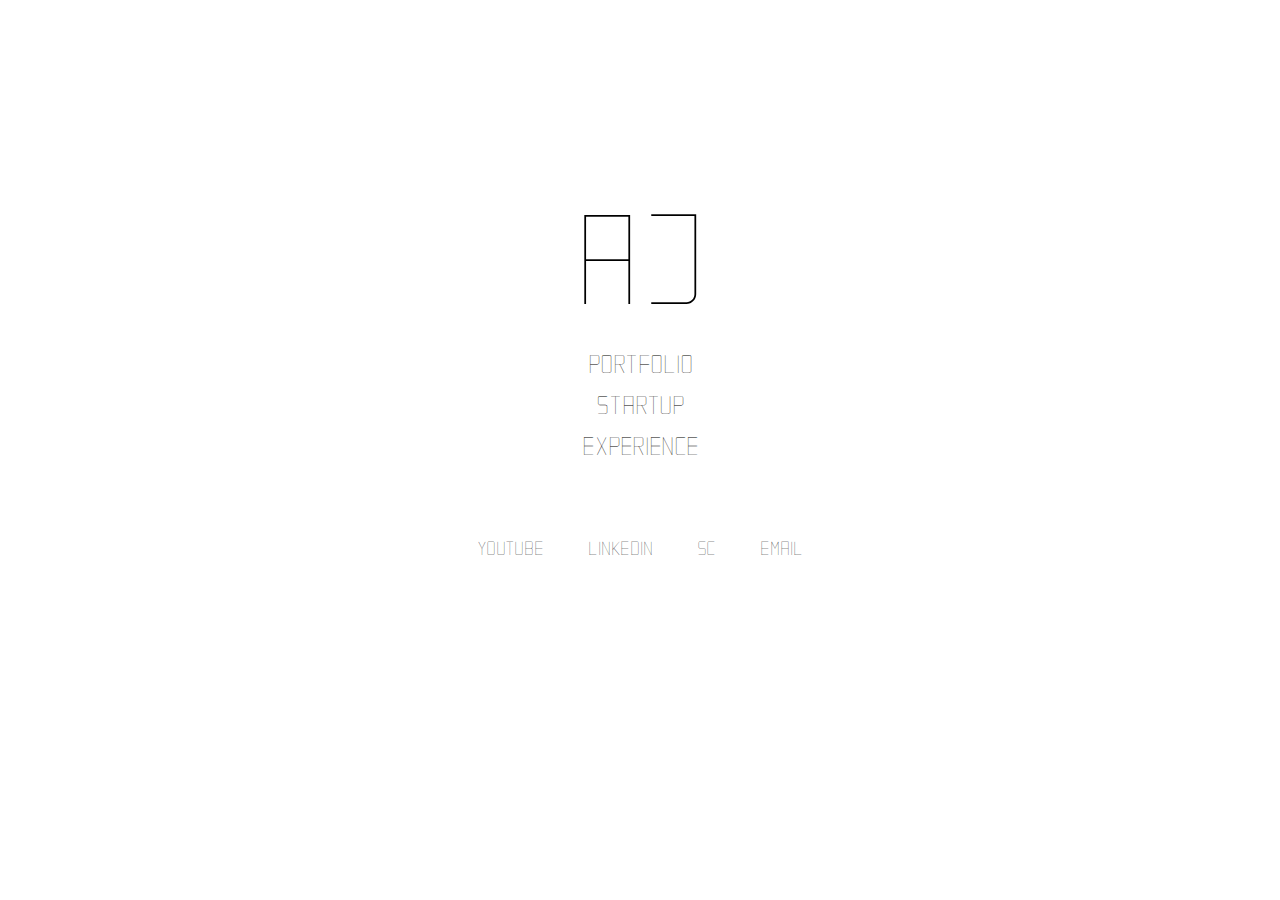
<file: index.html>
<head>
    <meta charset="UTF-8">
    <meta name="viewport" content="width=device-width, initial-scale=1.0">
    <title>Adam Jirovec</title>
    <link rel="stylesheet" href="style.css">
</head>

<body>
<center>
    <div class="main">
        <p id="website-name">AJ</p> 
        <p><a href="portfolio.html" target="_blank">Portfolio</a></p>
        <p><a href="https://cyberglide.tech" target="_blank">Startup</a></p>
        <p><a href="resume.html" target="_blank">Experience</a></p>
    </div>

    <footer class="footer"></footer>
    <div class="footer-links">
        <a href="https://www.youtube.com/@adam.jirovec" target="_blank">YouTube</a>
        <a href="https://www.linkedin.com/in/adam-jirovec" target="_blank">LinkedIn</a>
        <a href="https://soundcloud.com/adam-jirovec-794172119" target="_blank">SC</a>
        <a href="mailto:adam.jirovec@icloud.com">Email</a>
    </div>
</footer>
</center>
</file>
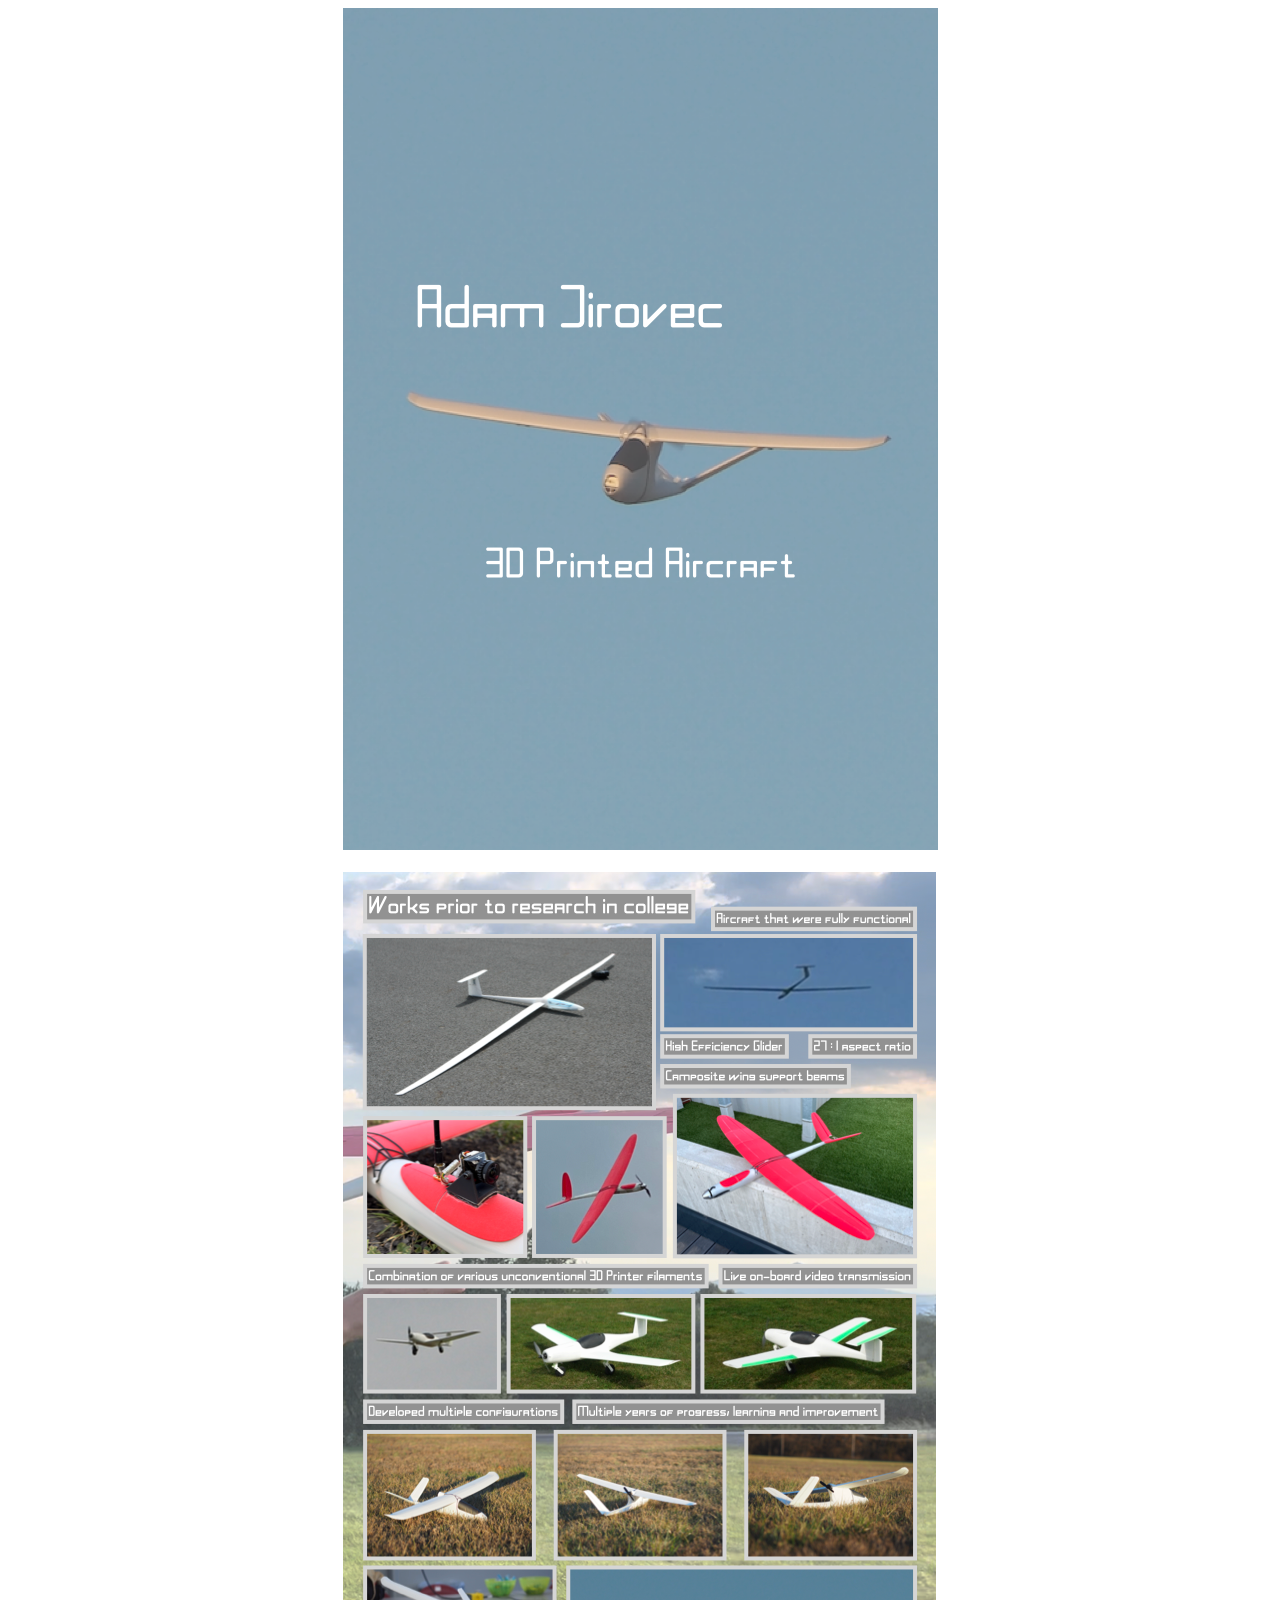
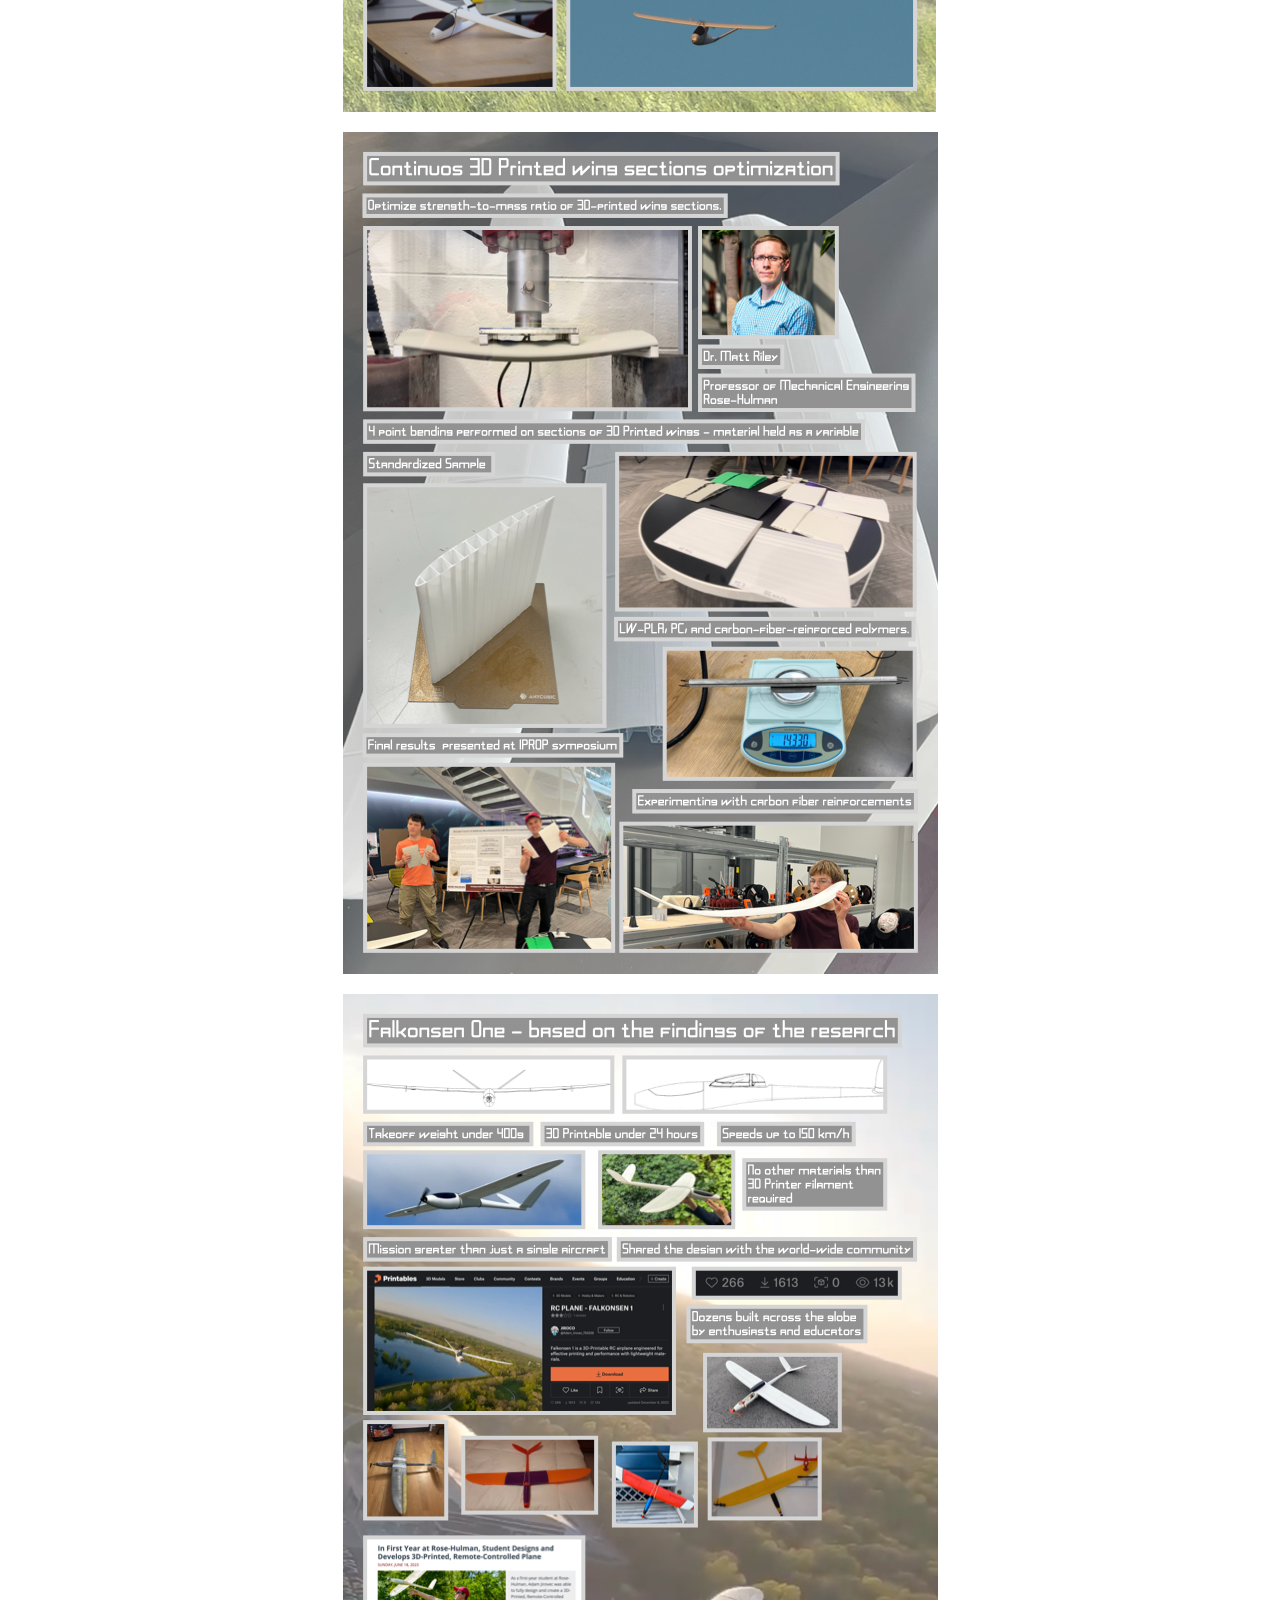
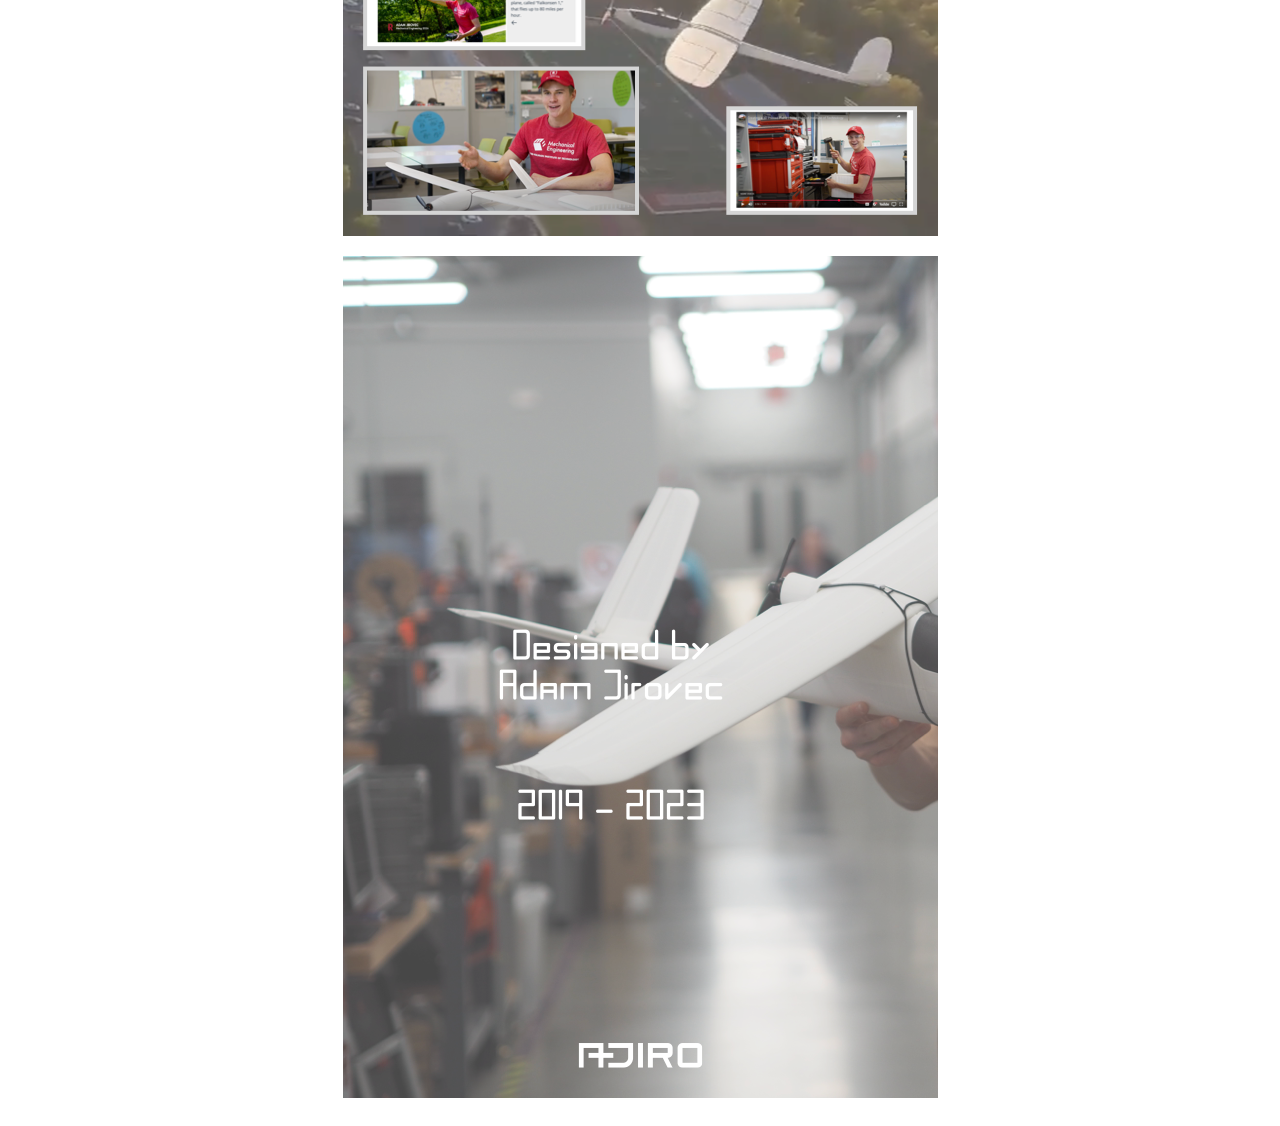
<file: 3D_Printed_Aircraft.html>
<!doctype html>
<html lang="en">
<head>
  <meta charset="UTF-8" />
  <meta name="viewport" content="width=device-width, initial-scale=1.0" />
  <title>Adam Jirovec - Paneled Electric Motorcycle</title>
  <link rel="stylesheet" href="style.css" />
</head>

<body>
  <div class="image-container">
    <!-- Make sure the actual files match these names -->
    <img src="3D_Printed_Aircraft_1.png" alt="3D Printed Aircraft 1" class="portfolio-image" />
    <img src="3D_Printed_Aircraft_2.png" alt="3D Printed Aircraft 2" class="portfolio-image" />
    <img src="3D_Printed_Aircraft_3.png" alt="3D Printed Aircraft 3" class="portfolio-image" />
    <img src="3D_Printed_Aircraft_4.png" alt="3D Printed Aircraft 4" class="portfolio-image" />
    <img src="3D_Printed_Aircraft_5.png" alt="3D Printed Aircraft 5" class="portfolio-image" />
  </div>
</body>
</html>
</file>
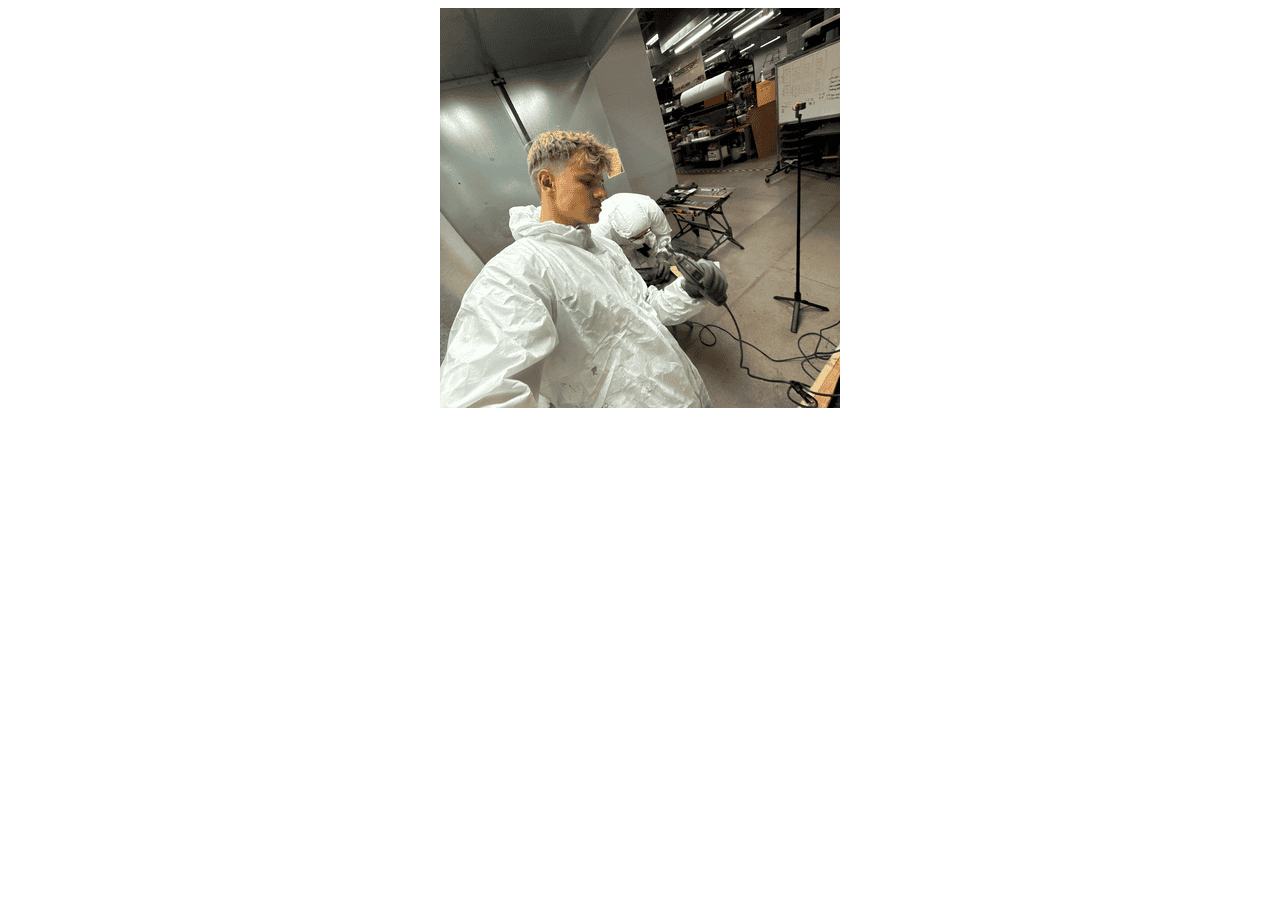
<file: About_Me.html>
<!doctype html>
<html lang="en">
<head>
  <meta charset="UTF-8" />
  <meta name="viewport" content="width=device-width, initial-scale=1.0" />
  <title>Adam Jirovec - About Me</title>
  <link rel="stylesheet" href="style.css" />
</head>

<body>
  <div class="image-container">
    <!-- Make sure the actual files match these names -->
    <img src="About_Me.png" alt="Adam Jirovec" class="portfolio-image" />
  </div>
</body>
</html>
</file>
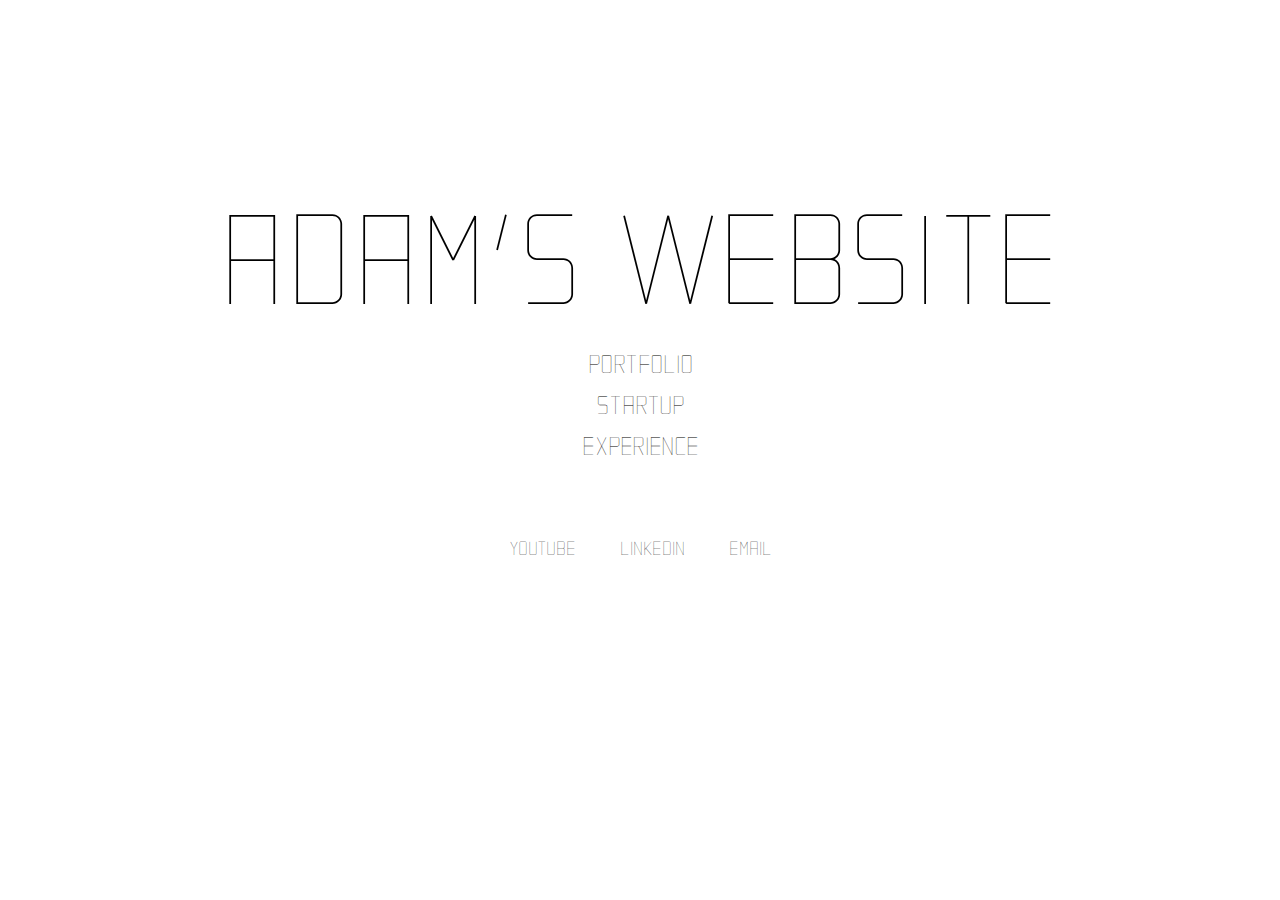
<file: Adam's Website.html>
<head>
    
    <meta charset="UTF-8">
    <meta name="viewport" content="width=device-width, initial-scale=1.0">

    <title>Adam's Website</title>
    
    <link rel="stylesheet" href="style.css">

<!-- Code injected by live-server -->
<script>
	// <![CDATA[  <-- For SVG support
	if ('WebSocket' in window) {
		(function () {
			function refreshCSS() {
				var sheets = [].slice.call(document.getElementsByTagName("link"));
				var head = document.getElementsByTagName("head")[0];
				for (var i = 0; i < sheets.length; ++i) {
					var elem = sheets[i];
					var parent = elem.parentElement || head;
					parent.removeChild(elem);
					var rel = elem.rel;
					if (elem.href && typeof rel != "string" || rel.length == 0 || rel.toLowerCase() == "stylesheet") {
						var url = elem.href.replace(/(&|\?)_cacheOverride=\d+/, '');
						elem.href = url + (url.indexOf('?') >= 0 ? '&' : '?') + '_cacheOverride=' + (new Date().valueOf());
					}
					parent.appendChild(elem);
				}
			}
			var protocol = window.location.protocol === 'http:' ? 'ws://' : 'wss://';
			var address = protocol + window.location.host + window.location.pathname + '/ws';
			var socket = new WebSocket(address);
			socket.onmessage = function (msg) {
				if (msg.data == 'reload') window.location.reload();
				else if (msg.data == 'refreshcss') refreshCSS();
			};
			if (sessionStorage && !sessionStorage.getItem('IsThisFirstTime_Log_From_LiveServer')) {
				console.log('Live reload enabled.');
				sessionStorage.setItem('IsThisFirstTime_Log_From_LiveServer', true);
			}
		})();
	}
	else {
		console.error('Upgrade your browser. This Browser is NOT supported WebSocket for Live-Reloading.');
	}
	// ]]>
</script>
</head>

<body>
<center>
    <div class="main">
<p id="website-name">Adam's Website</p> 
<!-- <h6>hi</h6>

<p>this is a book</p>

<img src="tiger.jpeg" width="100%" height="10%"> -->


<p><a href="https://www.youtube.com" target="_blank">Portfolio</a></p>
<p><a href="https://www.youtube.com" target="_blank">Startup</a></p>
<p><a href="https://www.youtube.com" target="_blank">Experience</a></p>
</div>


<footer class="footer"></footer>
    <div class="footer-links">
        <a href="https://www.youtube.com" target="_blank">YouTube</a>
        <a href="https://www.linkedin.com" target="_blank">LinkedIn</a>
        <a href="mailto:youremail@example.com">Email</a>
    </div>
</footer>
</center>

    <body>
</file>
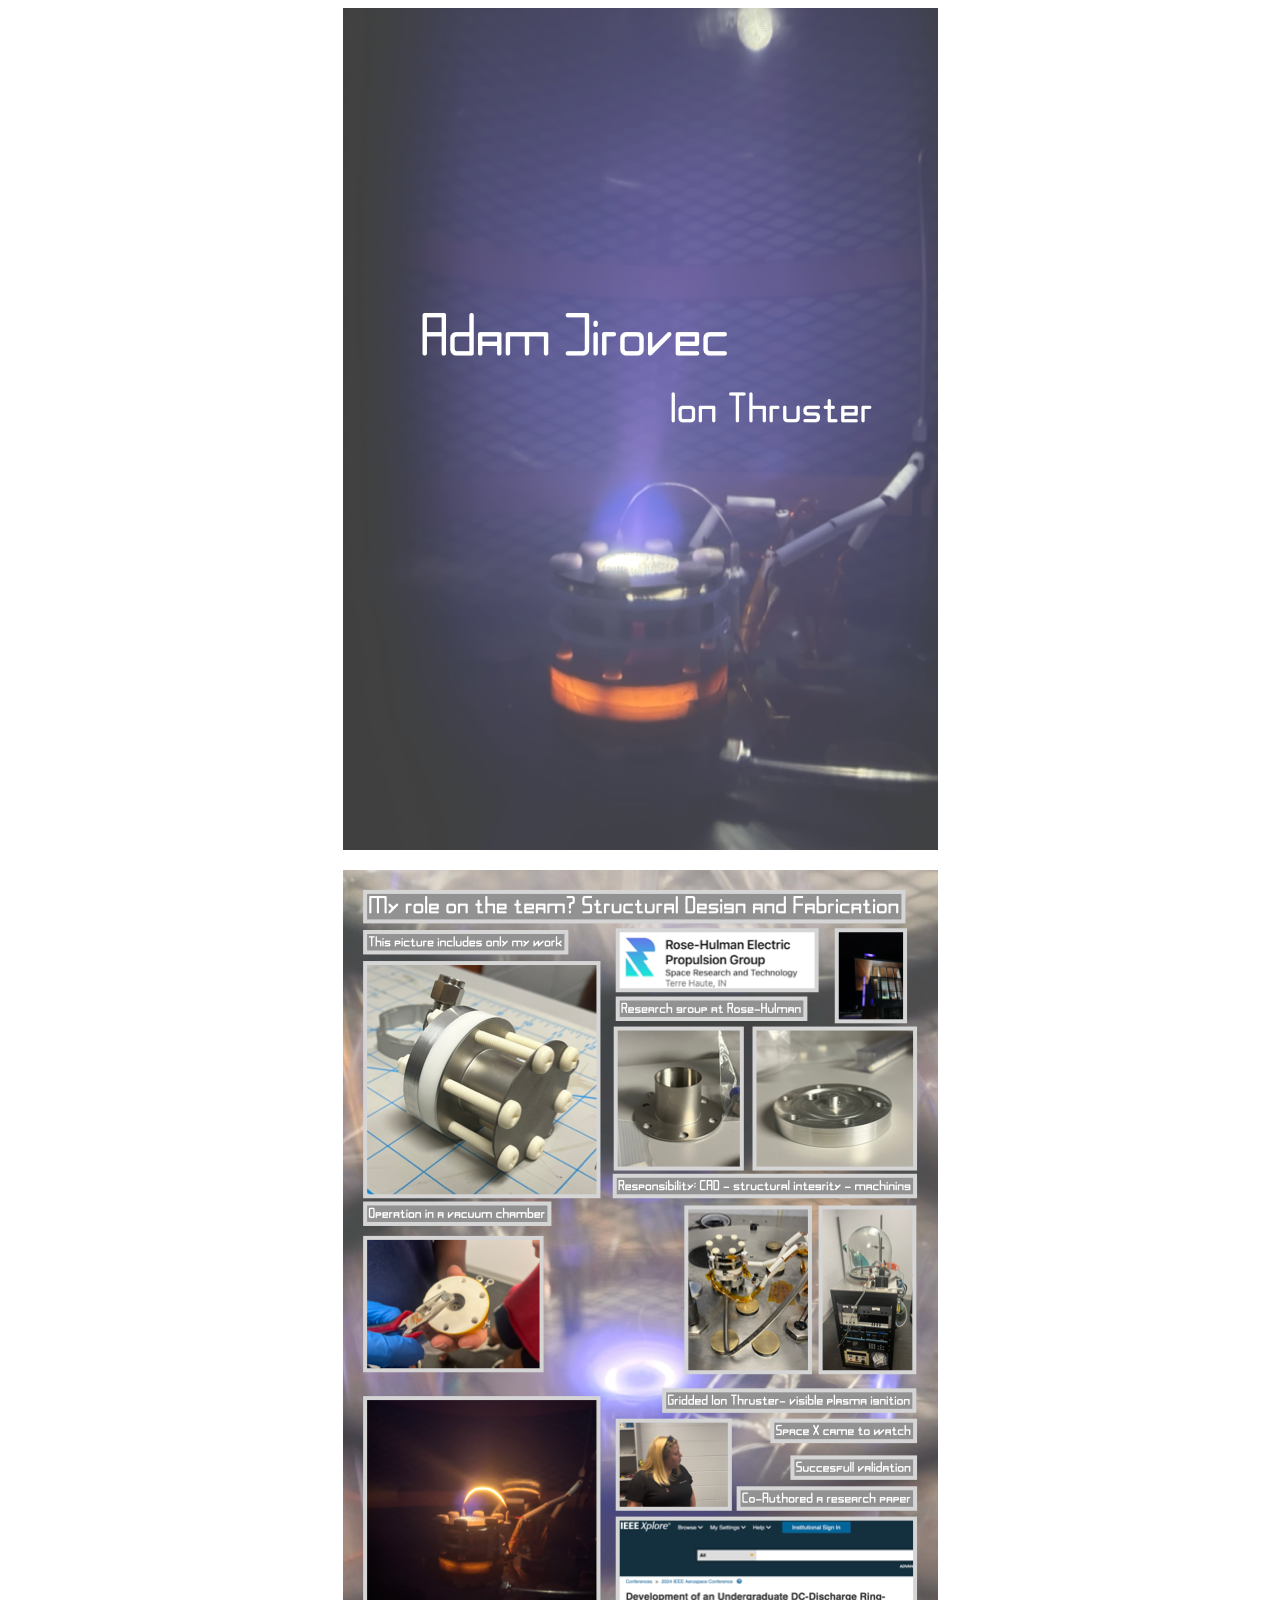
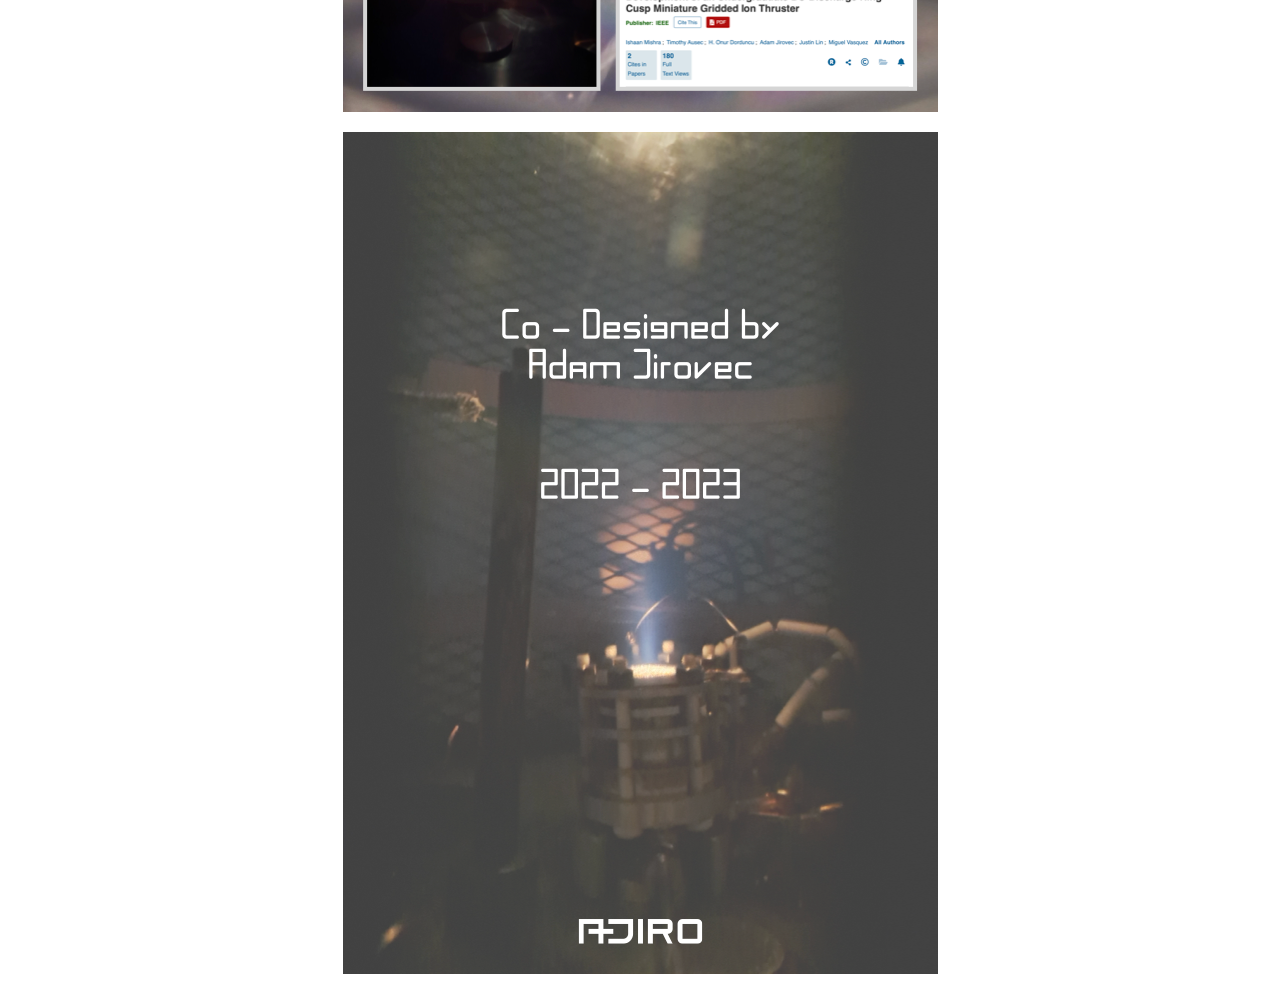
<file: Ion_Propulsion.html>
<!doctype html>
<html lang="en">
<head>
  <meta charset="UTF-8" />
  <meta name="viewport" content="width=device-width, initial-scale=1.0" />
  <title>Adam Jirovec - Paneled Electric Motorcycle</title>
  <link rel="stylesheet" href="style.css" />
</head>

<body>
  <div class="image-container">
    <!-- Make sure the actual files match these names -->
    <img src="Ion_Propulsion_1.png" alt="Ion Propulsion 1" class="portfolio-image" />
    <img src="Ion_Propulsion_2.png" alt="Ion Propulsion 2" class="portfolio-image" />
    <img src="Ion_Propulsion_3.png" alt="Ion Propulsion 3" class="portfolio-image" />
  </div>
</body>
</html>
</file>
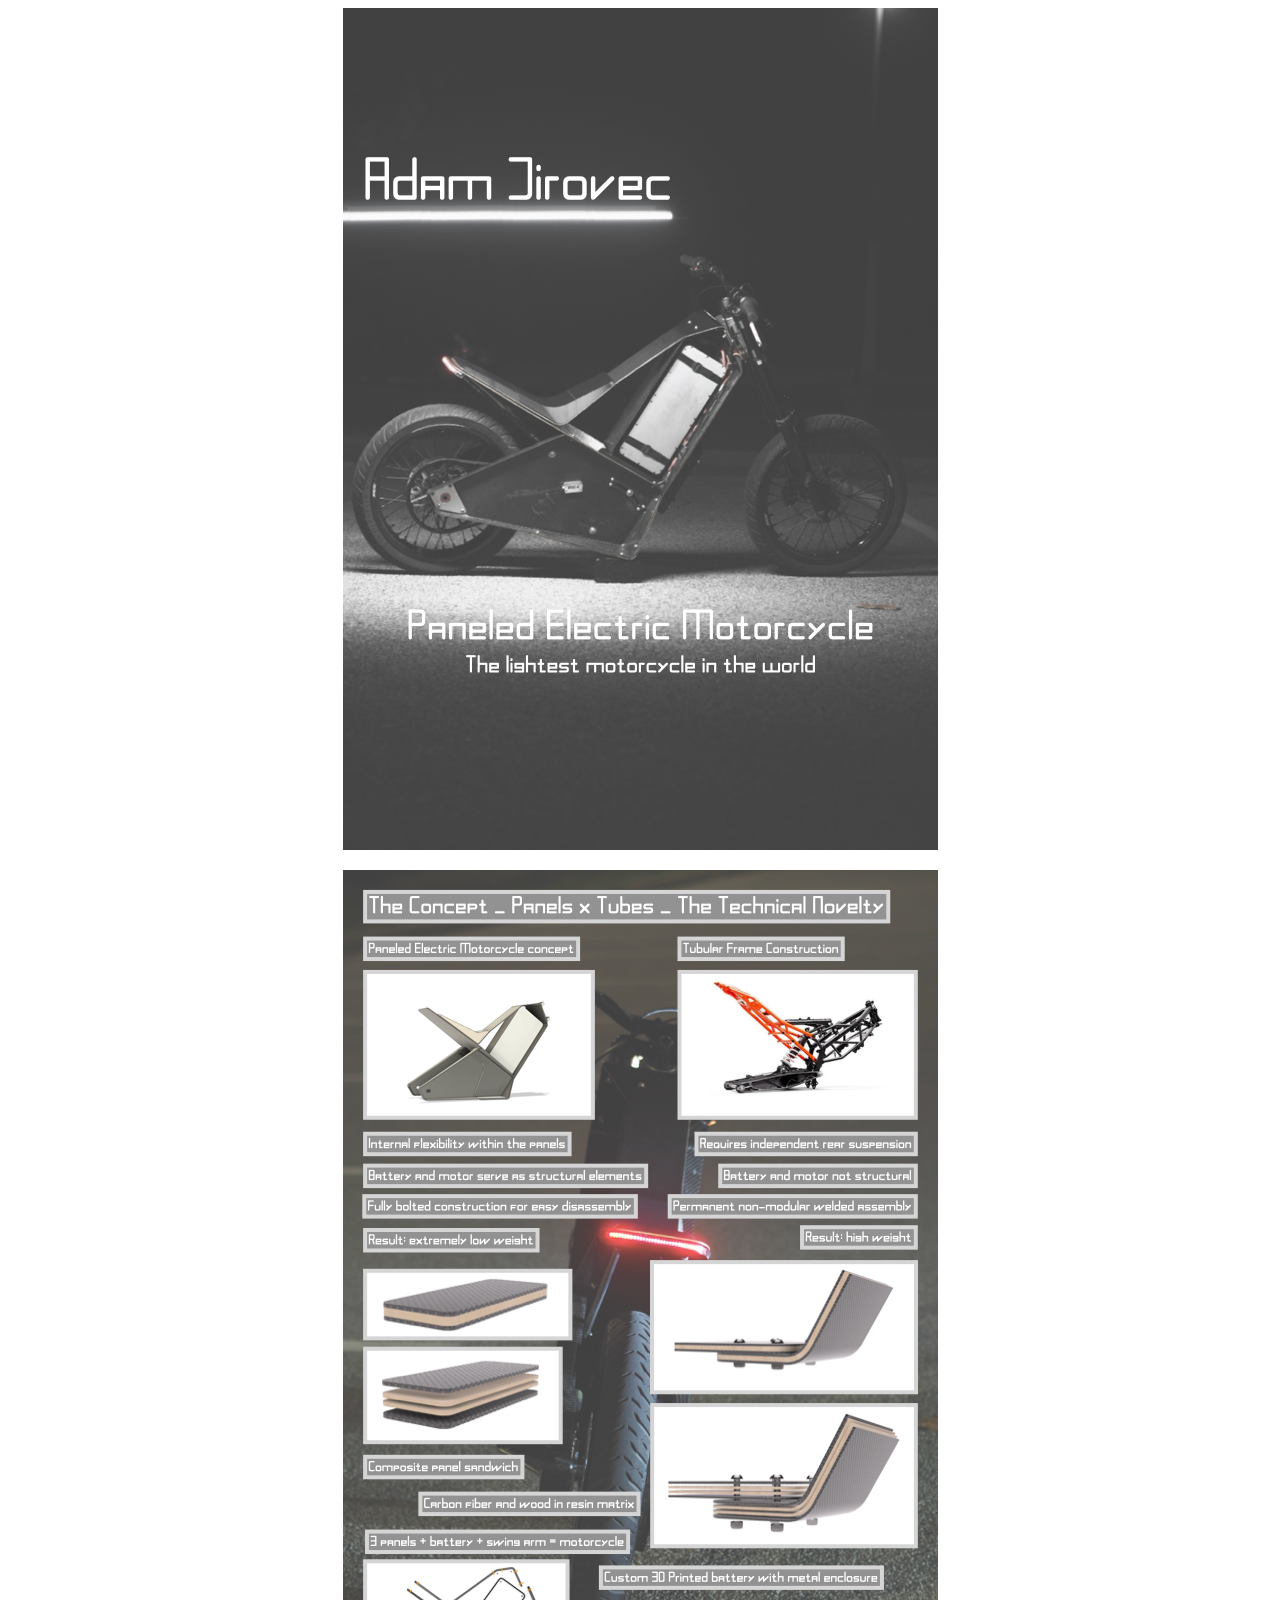
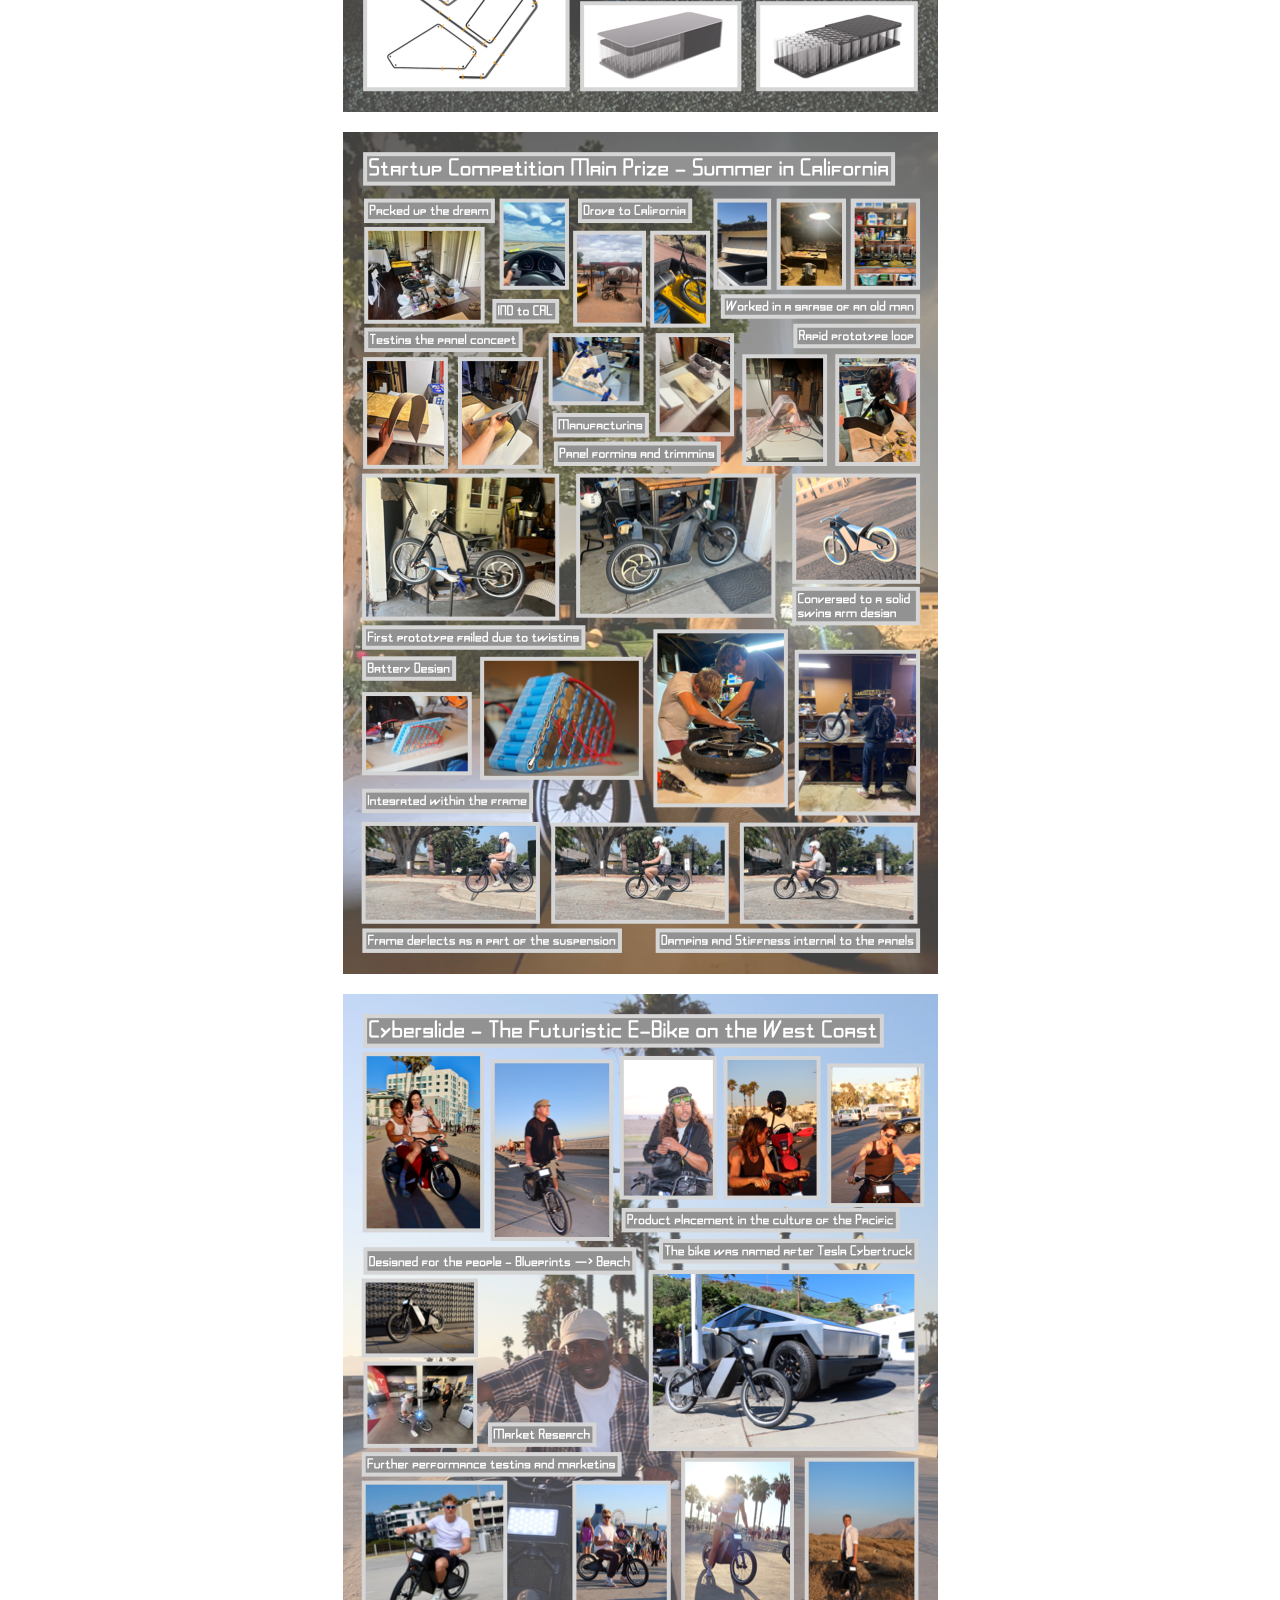
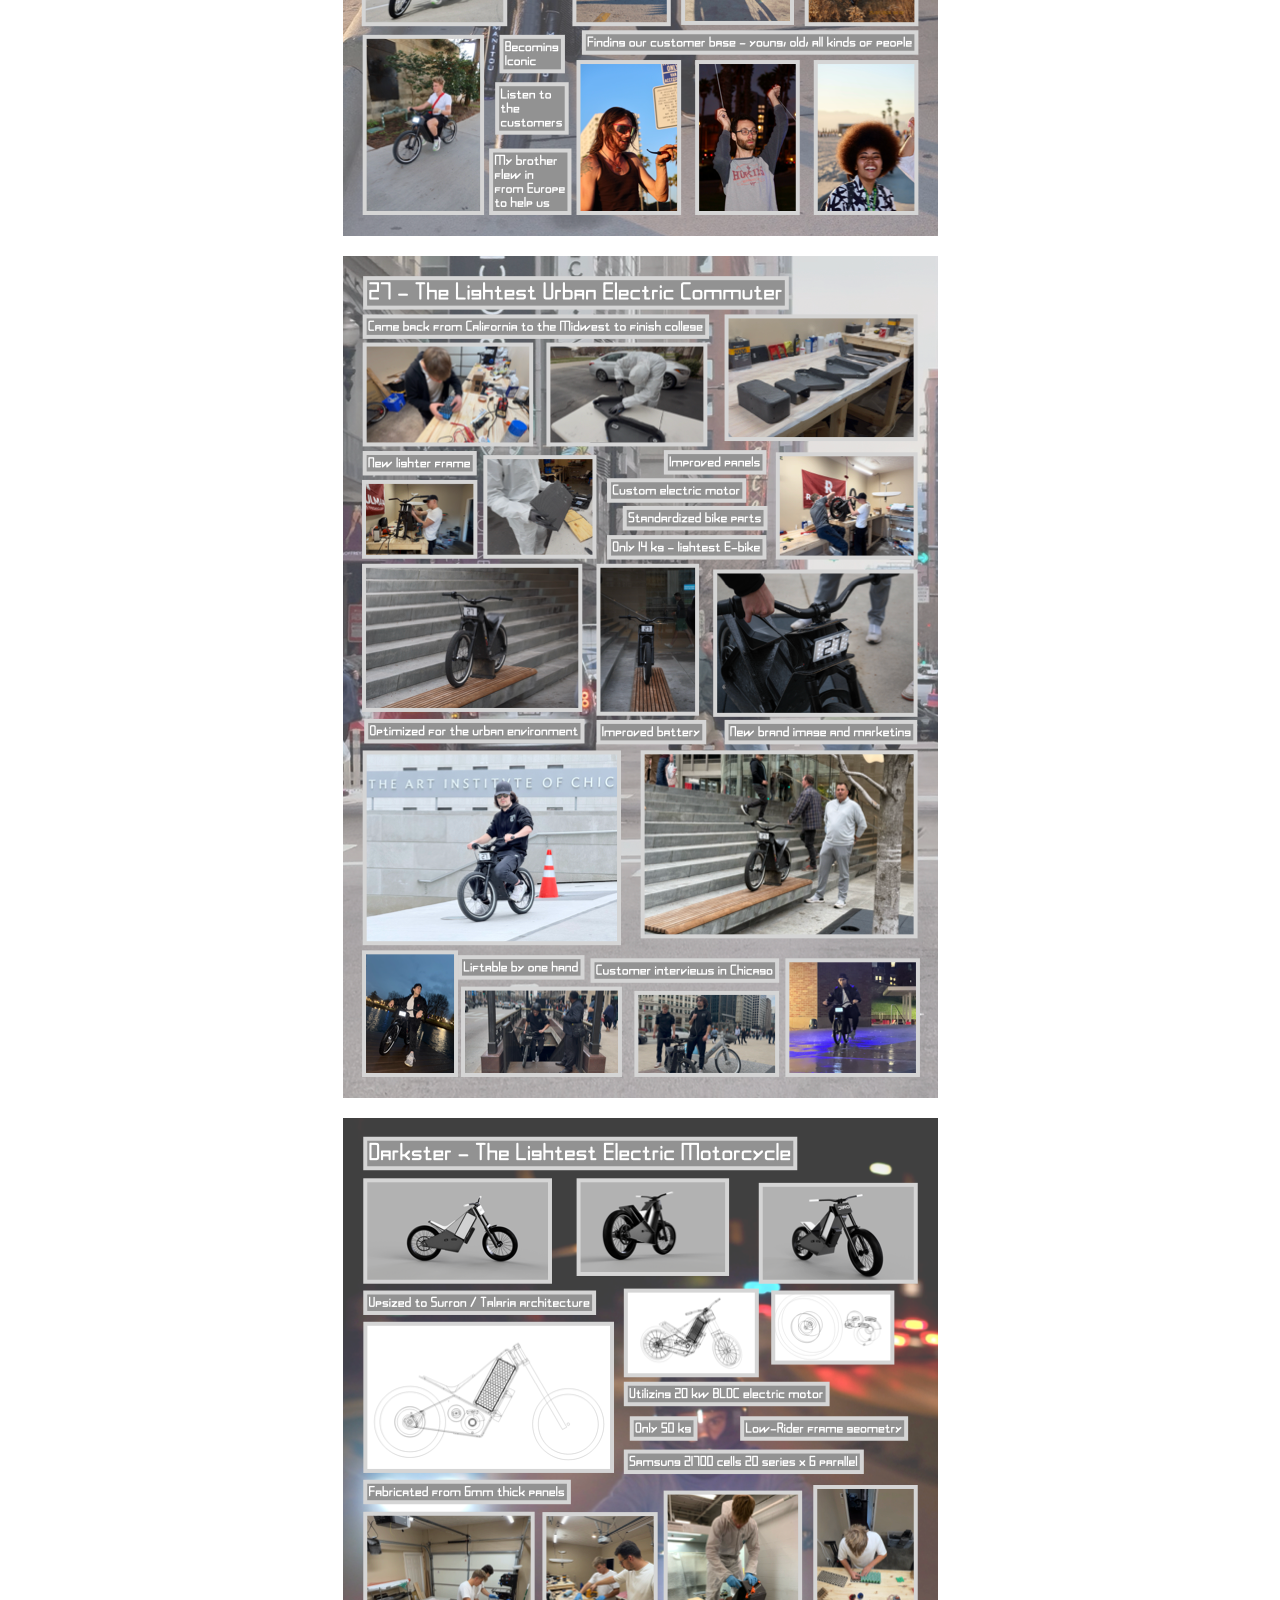
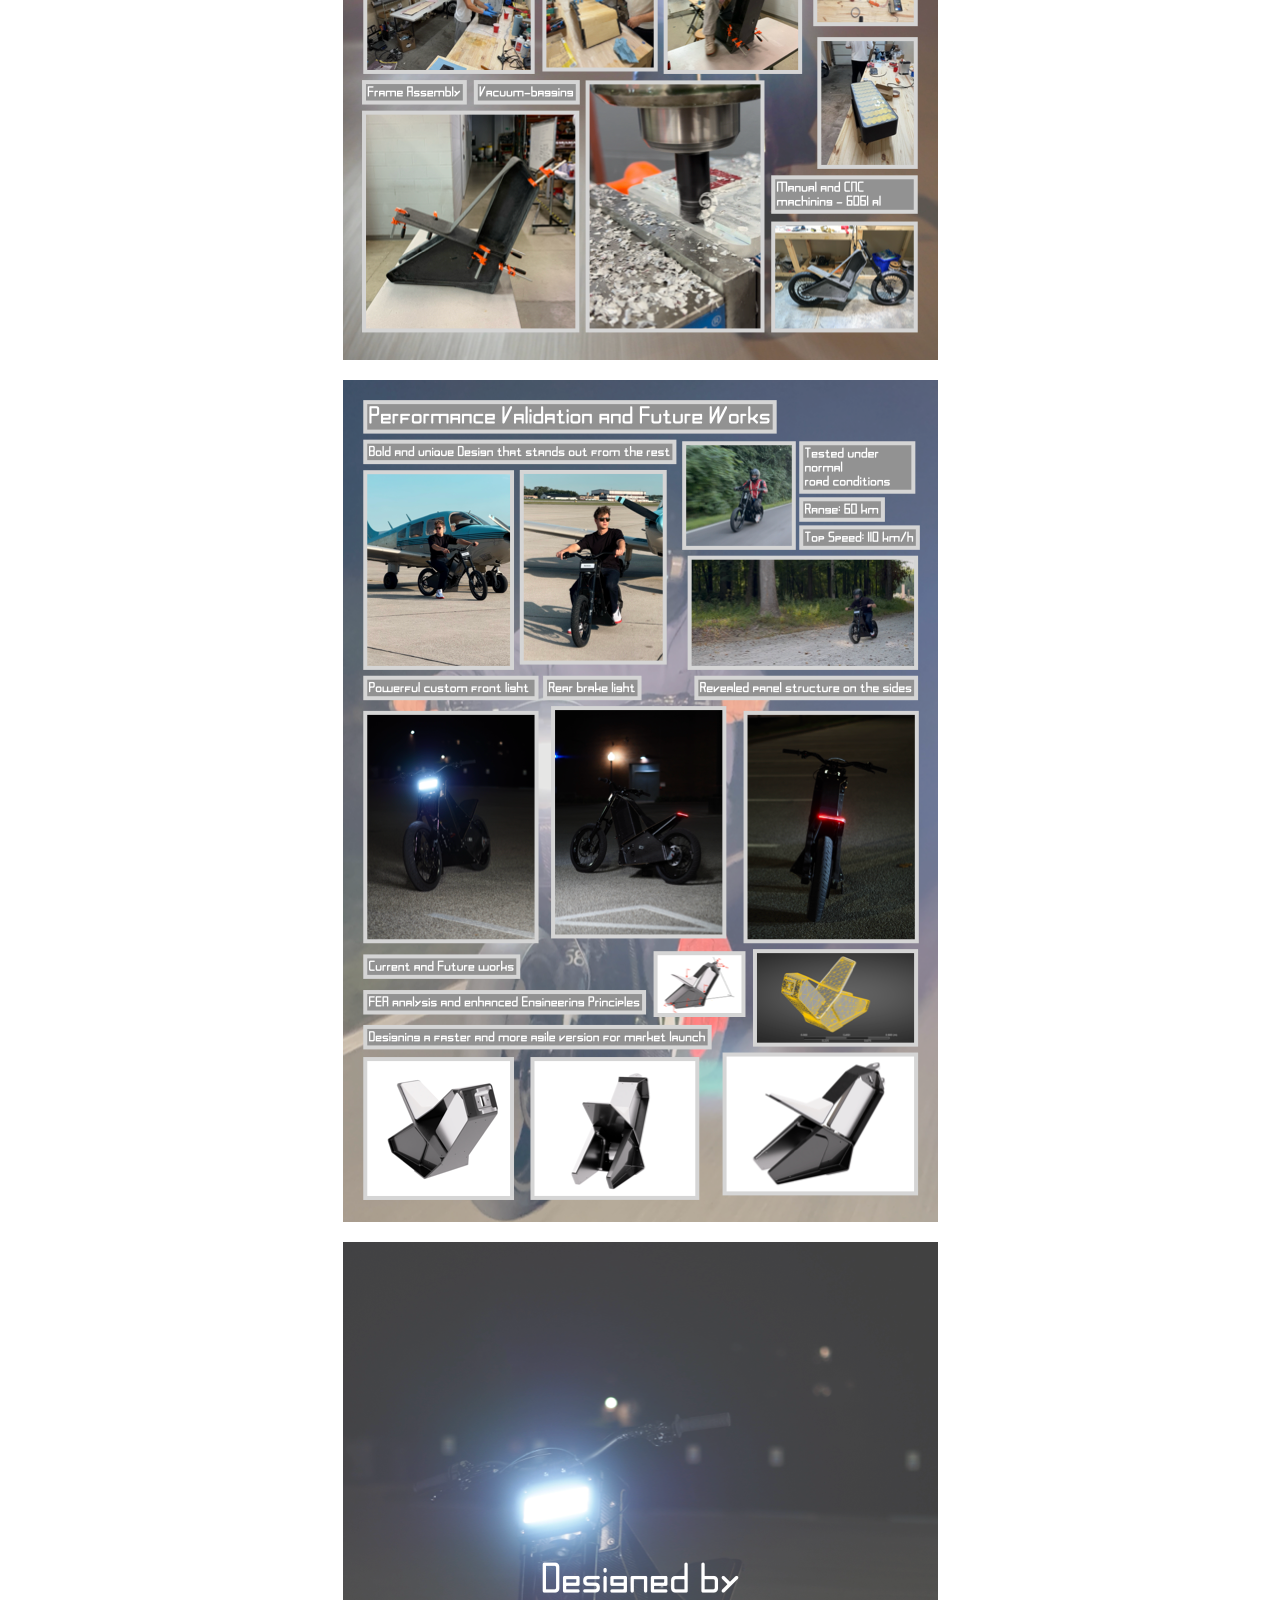
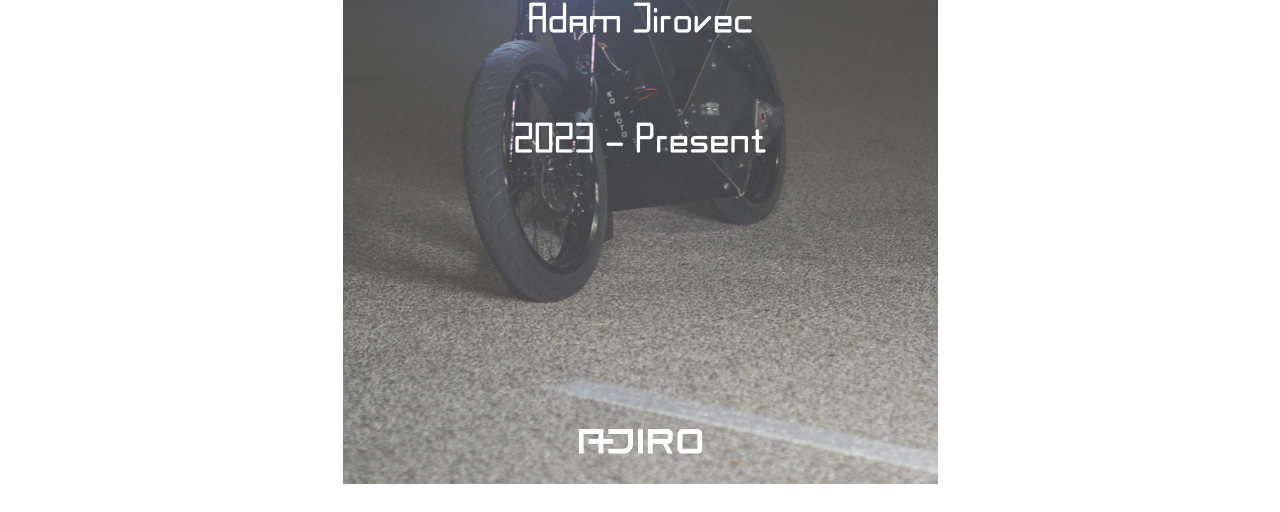
<file: Paneled_Electric_Motorcycle.html>
<!doctype html>
<html lang="en">
<head>
  <meta charset="UTF-8" />
  <meta name="viewport" content="width=device-width, initial-scale=1.0" />
  <title>Adam Jirovec - Paneled Electric Motorcycle</title>
  <link rel="stylesheet" href="style.css" />
</head>

<body>
  <div class="image-container">
    <!-- Make sure the actual files match these names -->
    <img src="Paneled_Electric_Motorcycle_1.png" alt="{aneled Electric Motorcycle 1" class="portfolio-image" />
    <img src="Paneled_Electric_Motorcycle_2.png" alt="Paneled Electric Motorcycle 2" class="portfolio-image" />
    <img src="Paneled_Electric_Motorcycle_3.png" alt="Paneled Electric Motorcycle 3" class="portfolio-image" />
    <img src="Paneled_Electric_Motorcycle_4.png" alt="Paneled Electric Motorcycle 4" class="portfolio-image" />
    <img src="Paneled_Electric_Motorcycle_5.png" alt="Paneled Electric Motorcycle 5" class="portfolio-image" />
    <img src="Paneled_Electric_Motorcycle_6.png" alt="Paneled Electric Motorcycle 6" class="portfolio-image" />
    <img src="Paneled_Electric_Motorcycle_7.png" alt="Paneled Electric Motorcycle 7" class="portfolio-image" />
    <img src="Paneled_Electric_Motorcycle_8.png" alt="Paneled Electric Motorcycle 8" class="portfolio-image" />
  </div>
</body>
</html>
</file>
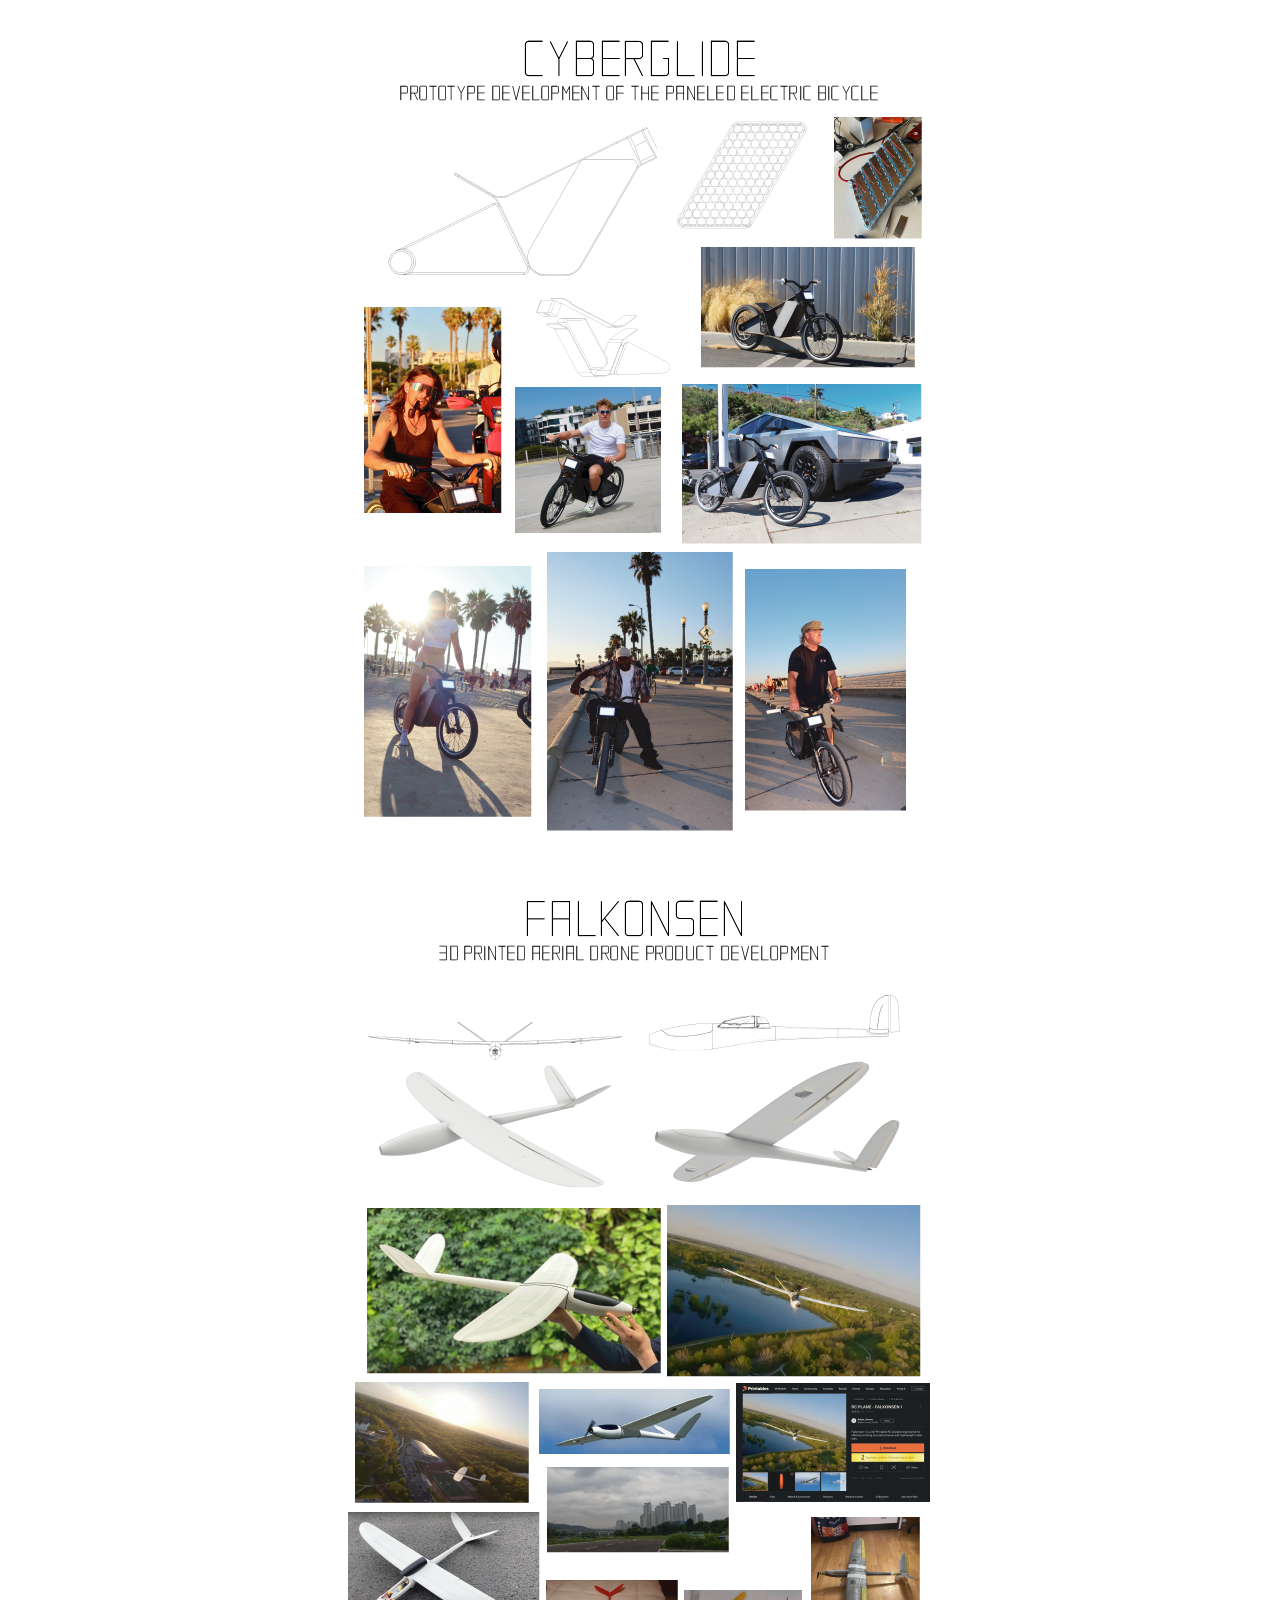
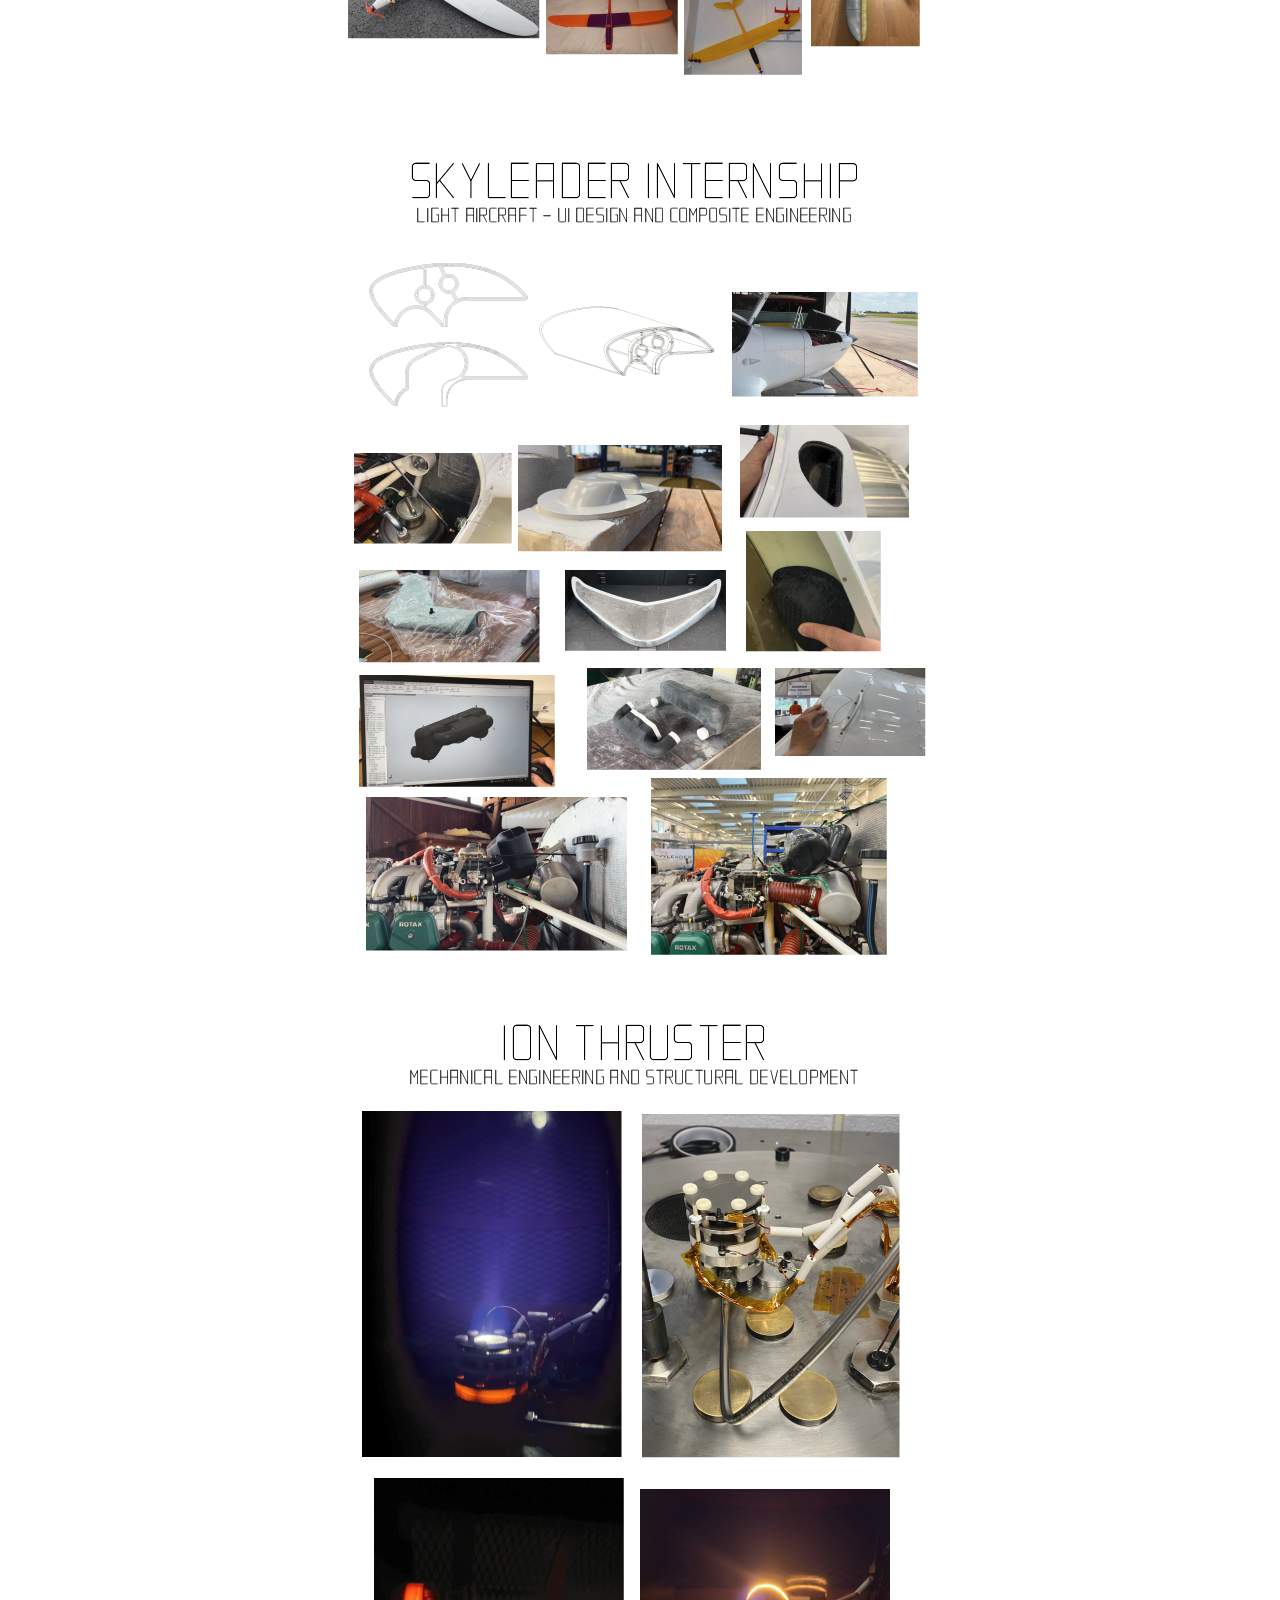
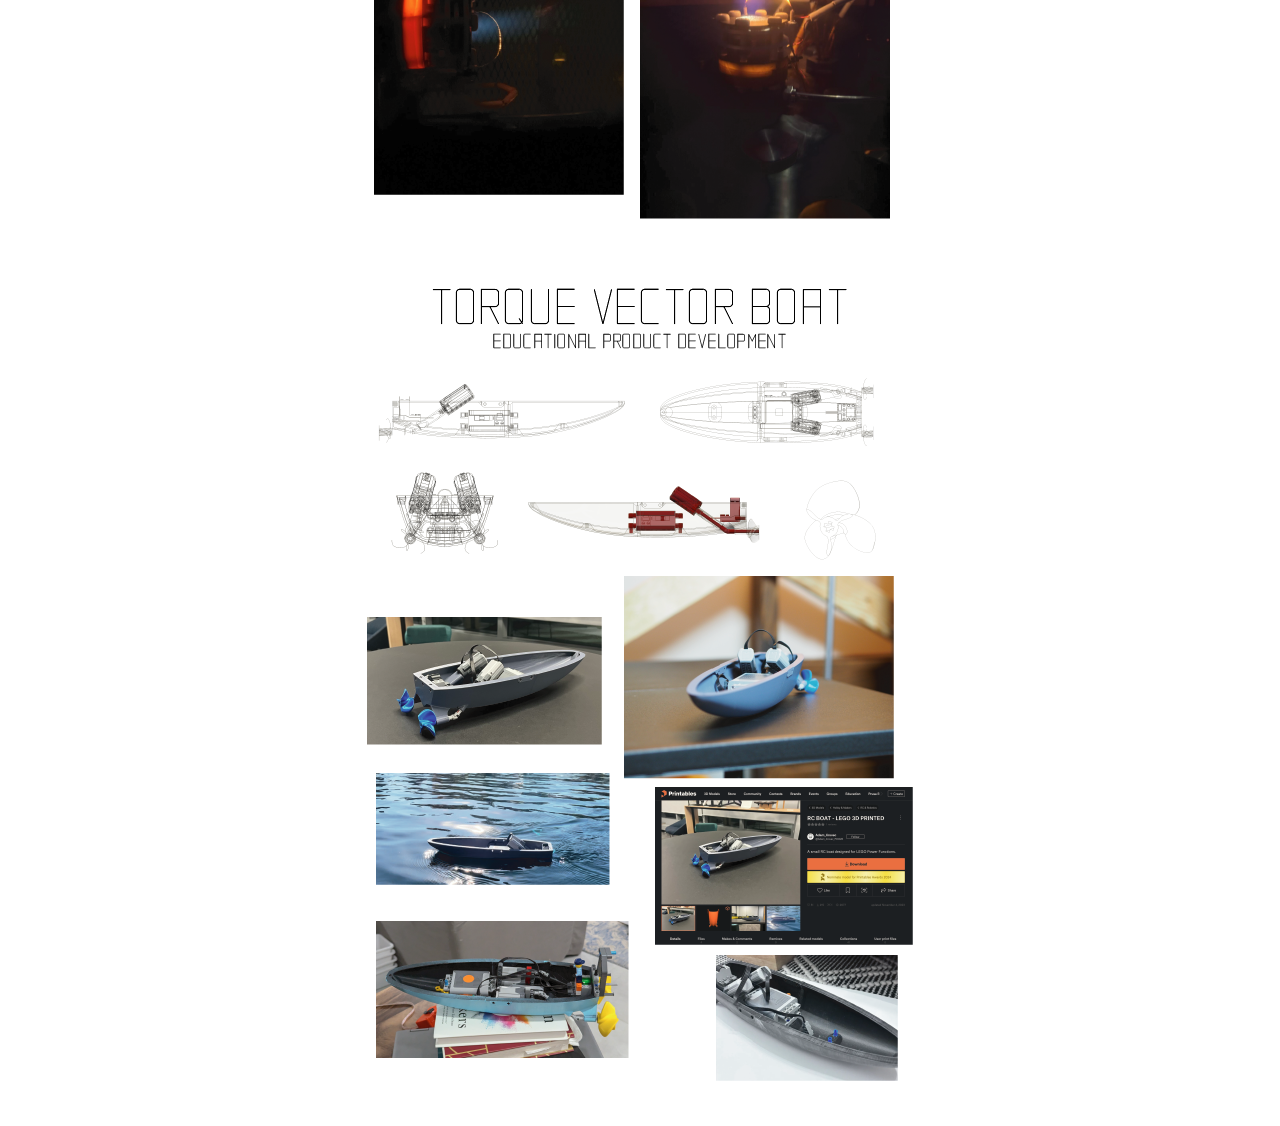
<file: portfolio.html>
<head>
    <meta charset="UTF-8">
    <meta name="viewport" content="width=device-width, initial-scale=1.0">
    <title>Adam Jirovec - Portfolio</title>
    <link rel="stylesheet" href="style.css">
</head>

<body>
<center>
    <div class="image-container">
        <img src="image1.png" alt="Image 1" class="portfolio-image">
        <img src="image2.png" alt="Image 2" class="portfolio-image">
        <img src="image3.png" alt="Image 3" class="portfolio-image">
        <img src="image4.png" alt="Image 4" class="portfolio-image">
        <img src="image5.png" alt="Image 5" class="portfolio-image">
    </div>
</center>
</body>
</file>
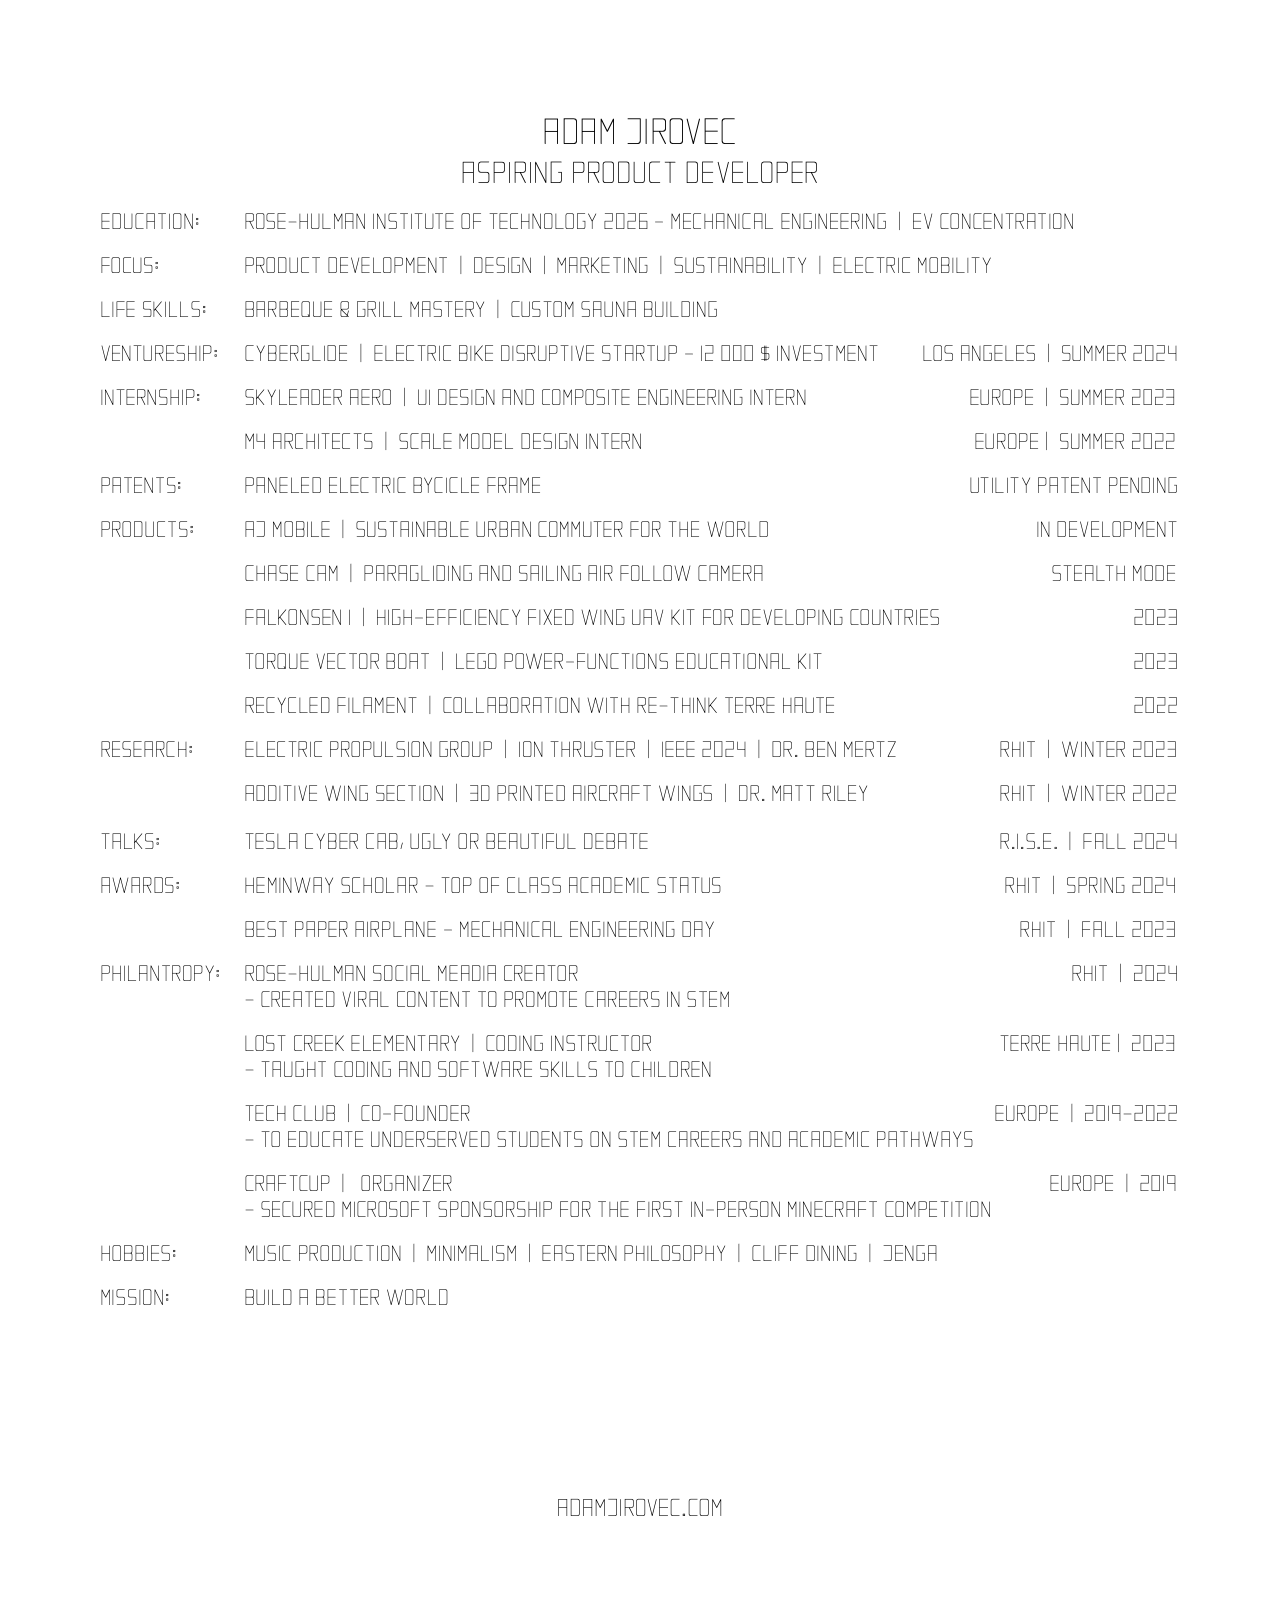
<file: resume.html>
<head>
    <meta charset="UTF-8">
    <meta name="viewport" content="width=device-width, initial-scale=1.0">
    <title>Adam Jirovec - Resume</title>
    <link rel="stylesheet" href="style.css">
</head>

<body>
<center>
    <div class="image-container">
        <img src="resume.png" alt="Image 1" class="portfolio-image">
    </div>
</center>
</body>
</file>
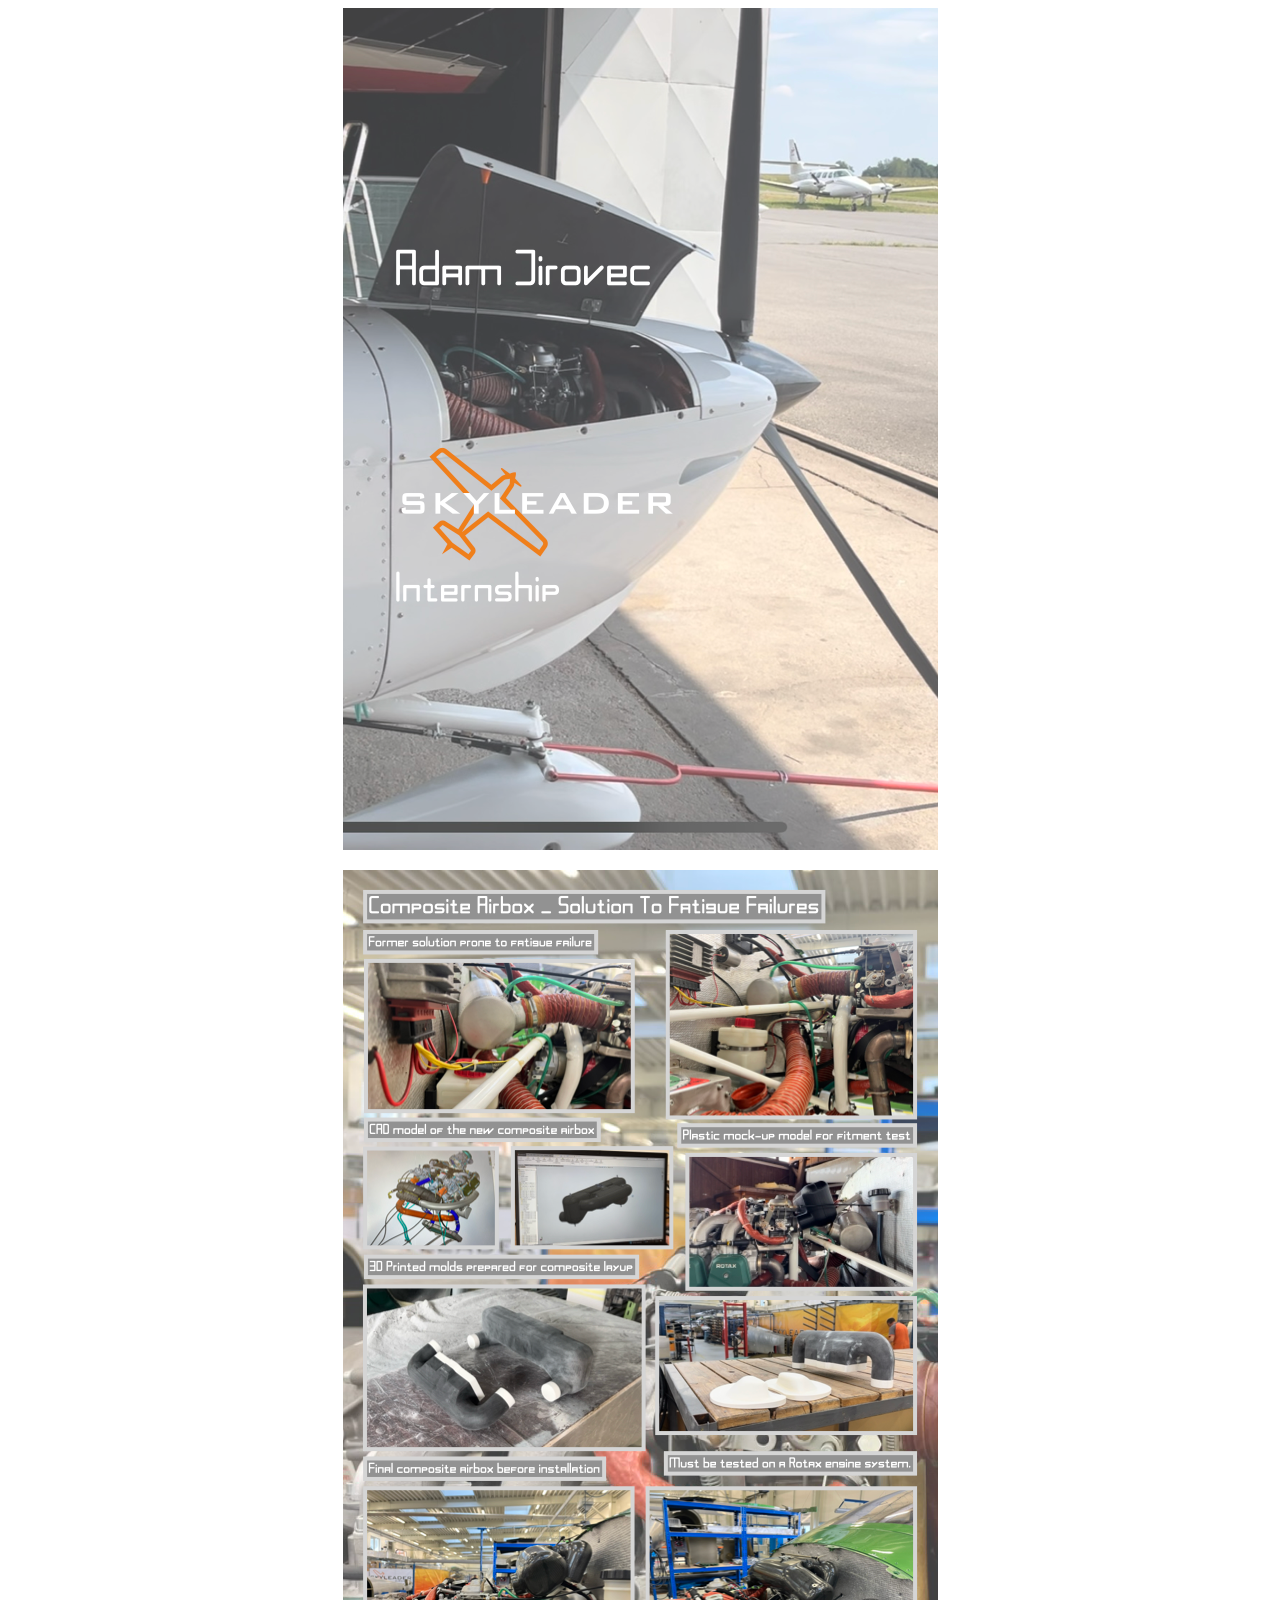
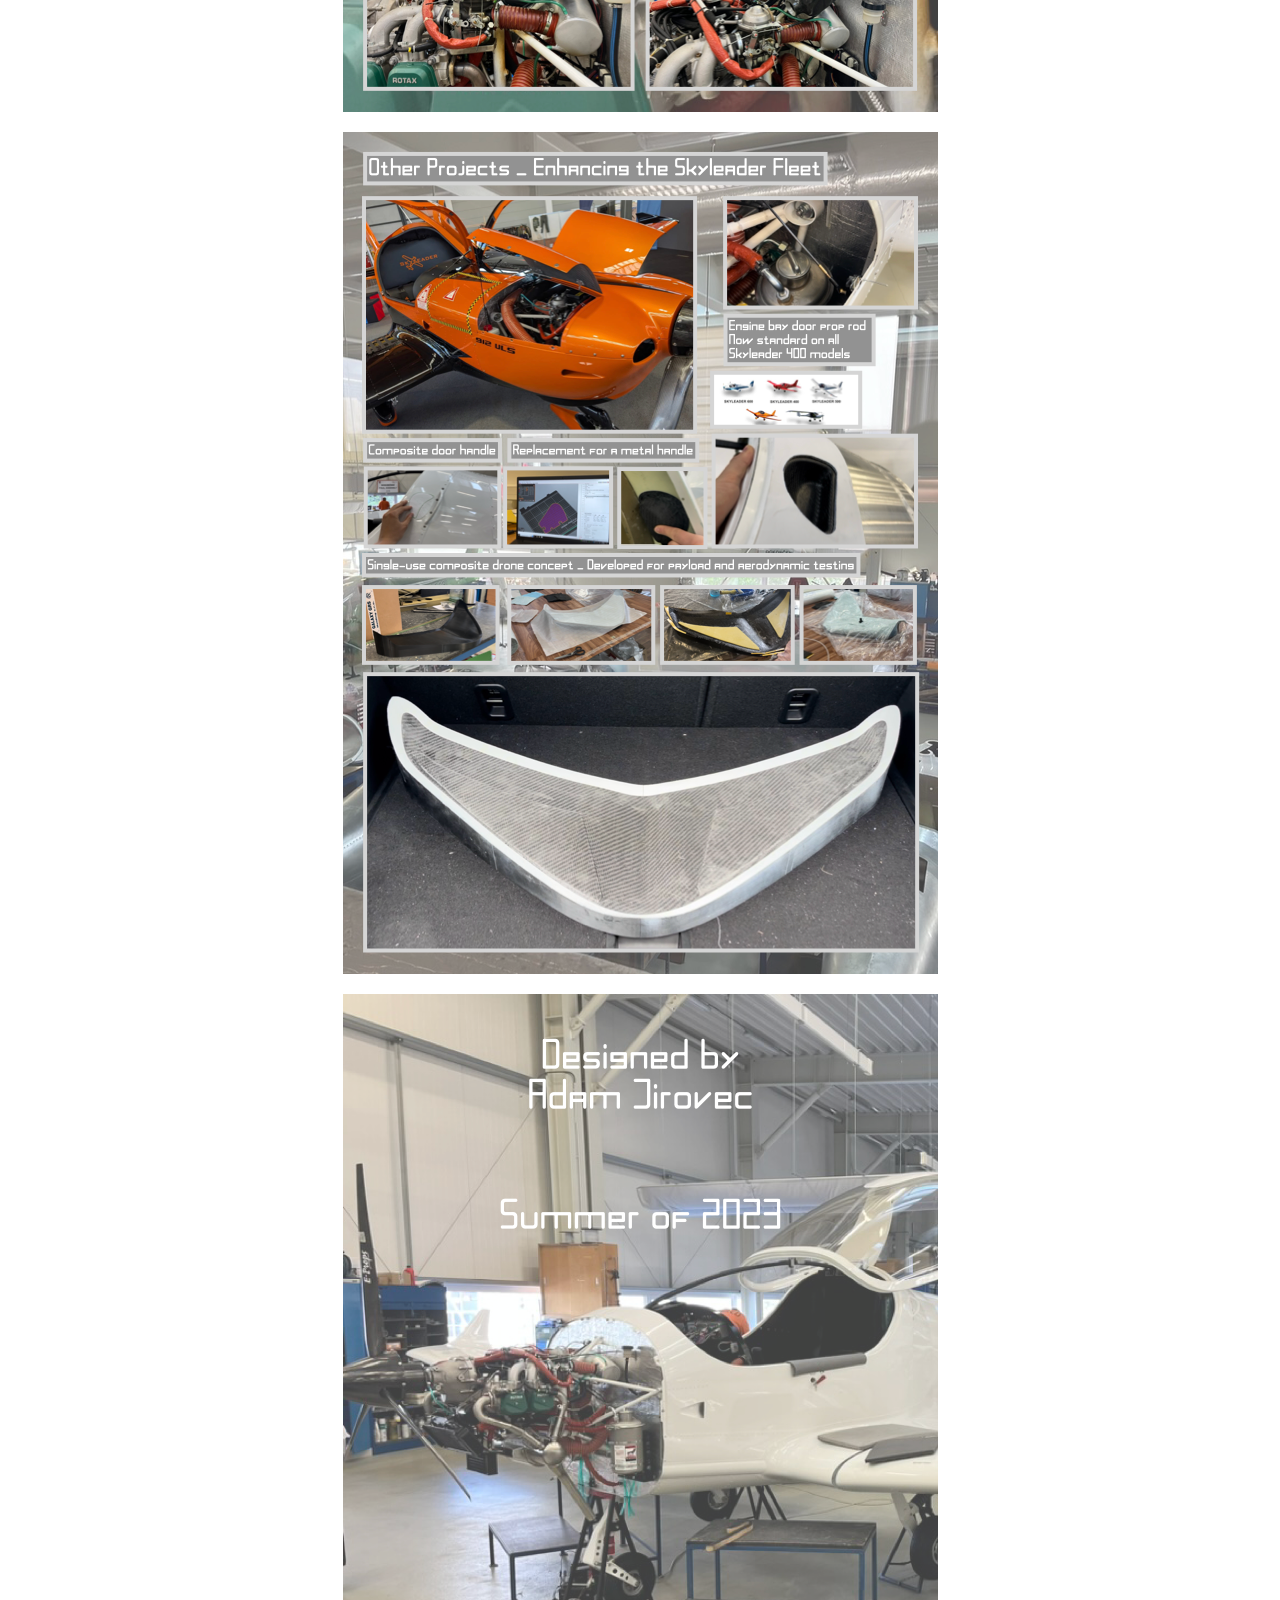
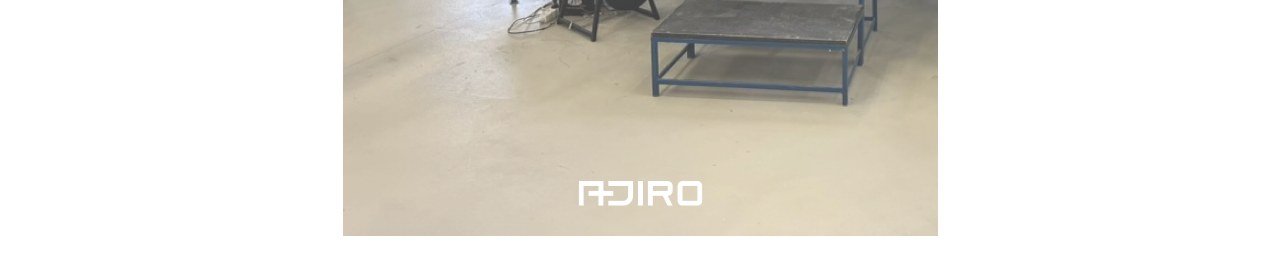
<file: Skyleader_Internship.html>
<head>
  <meta charset="UTF-8">
  <meta name="viewport" content="width=device-width, initial-scale=1.0">
  <title>Adam Jirovec - Skyleader Internship</title>
  <link rel="stylesheet" href="style.css">
</head>

<body>
  <div class="image-container">
    <img src="Skyleader_Internship_1.png" alt="Skyleader Internship 1" class="portfolio-image">
    <img src="Skyleader_Internship_2.png" alt="Skyleader Internship 2" class="portfolio-image">
    <img src="Skyleader_Internship_3.png" alt="Skyleader Internship 3" class="portfolio-image">
    <img src="Skyleader_Internship_4.png" alt="Skyleader Internship 4" class="portfolio-image">
  </div>
</body>
</file>
<file: style.css>
@font-face {
    font-family: 'JirovecType';
    src: url('fonts/JIROVECTYPE.otf') format('opentype');
    font-weight: normal;
    font-style: normal;
}

body {
    font-family: 'JirovecType', sans-serif;
}

a {
    color:black;
    font-size:1.6em;
    text-decoration: none;
}

.main {
    margin-top: 16%; /* Offset the content 20% down from the top */
}

#website-name {
    font-size: 8em;
    margin-bottom: 0.2em;
}


.footer {
    display: flex;
    justify-content: center; /* Center the footer links */
    margin-top: 80px; /* Space above the footer */
}

.footer-links a {
    margin: 0 20px; /* Space between links */
    font-size: 1.2em; /* Size of the footer links */
}

/* Ensure images are displayed centered and stacked */
.image-container {
    display: flex;
    flex-direction: column;
    align-items: center;
}

.portfolio-image {
    max-width: 100%; /* ensures responsiveness */
    margin-bottom: 20px; /* space between images */
}
</file>
